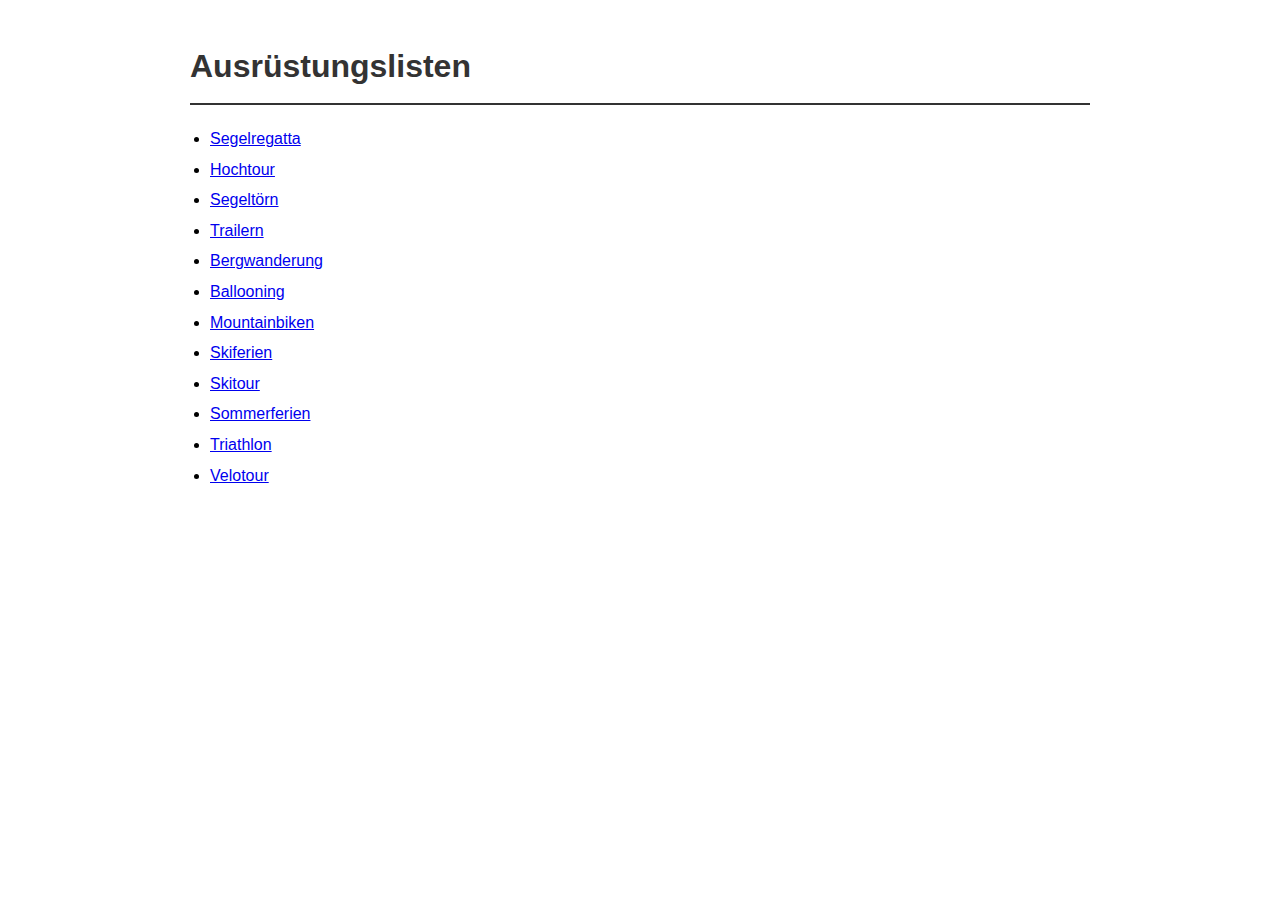
<file: equipment/index.html>
<!DOCTYPE html>
<html lang="de">
<head>
    <meta charset="UTF-8">
    <meta name="viewport" content="width=device-width, initial-scale=1.0">
    <title>Ausrüstungslisten</title>
    <link rel="stylesheet" href="styles.css">
</head>
<body>
    <h1>Ausrüstungslisten</h1>
    <ul>
        <li><a href="segelregatta.html">Segelregatta</a></li>
        <li><a href="hochtour.html">Hochtour</a></li>
        <li><a href="segeltoern.html">Segeltörn</a></li>
        <li><a href="trailern.html">Trailern</a></li>
        <li><a href="bergwanderung.html">Bergwanderung</a></li>
        <li><a href="balloning.html">Ballooning</a></li>
        <li><a href="mountainbiken.html">Mountainbiken</a></li>
        <li><a href="skiferien.html">Skiferien</a></li>
        <li><a href="skitour.html">Skitour</a></li>
        <li><a href="sommerferien.html">Sommerferien</a></li>
        <li><a href="triathlon.html">Triathlon</a></li>
        <li><a href="velotour.html">Velotour</a></li>
    </ul>
</body>
</html>
</file>
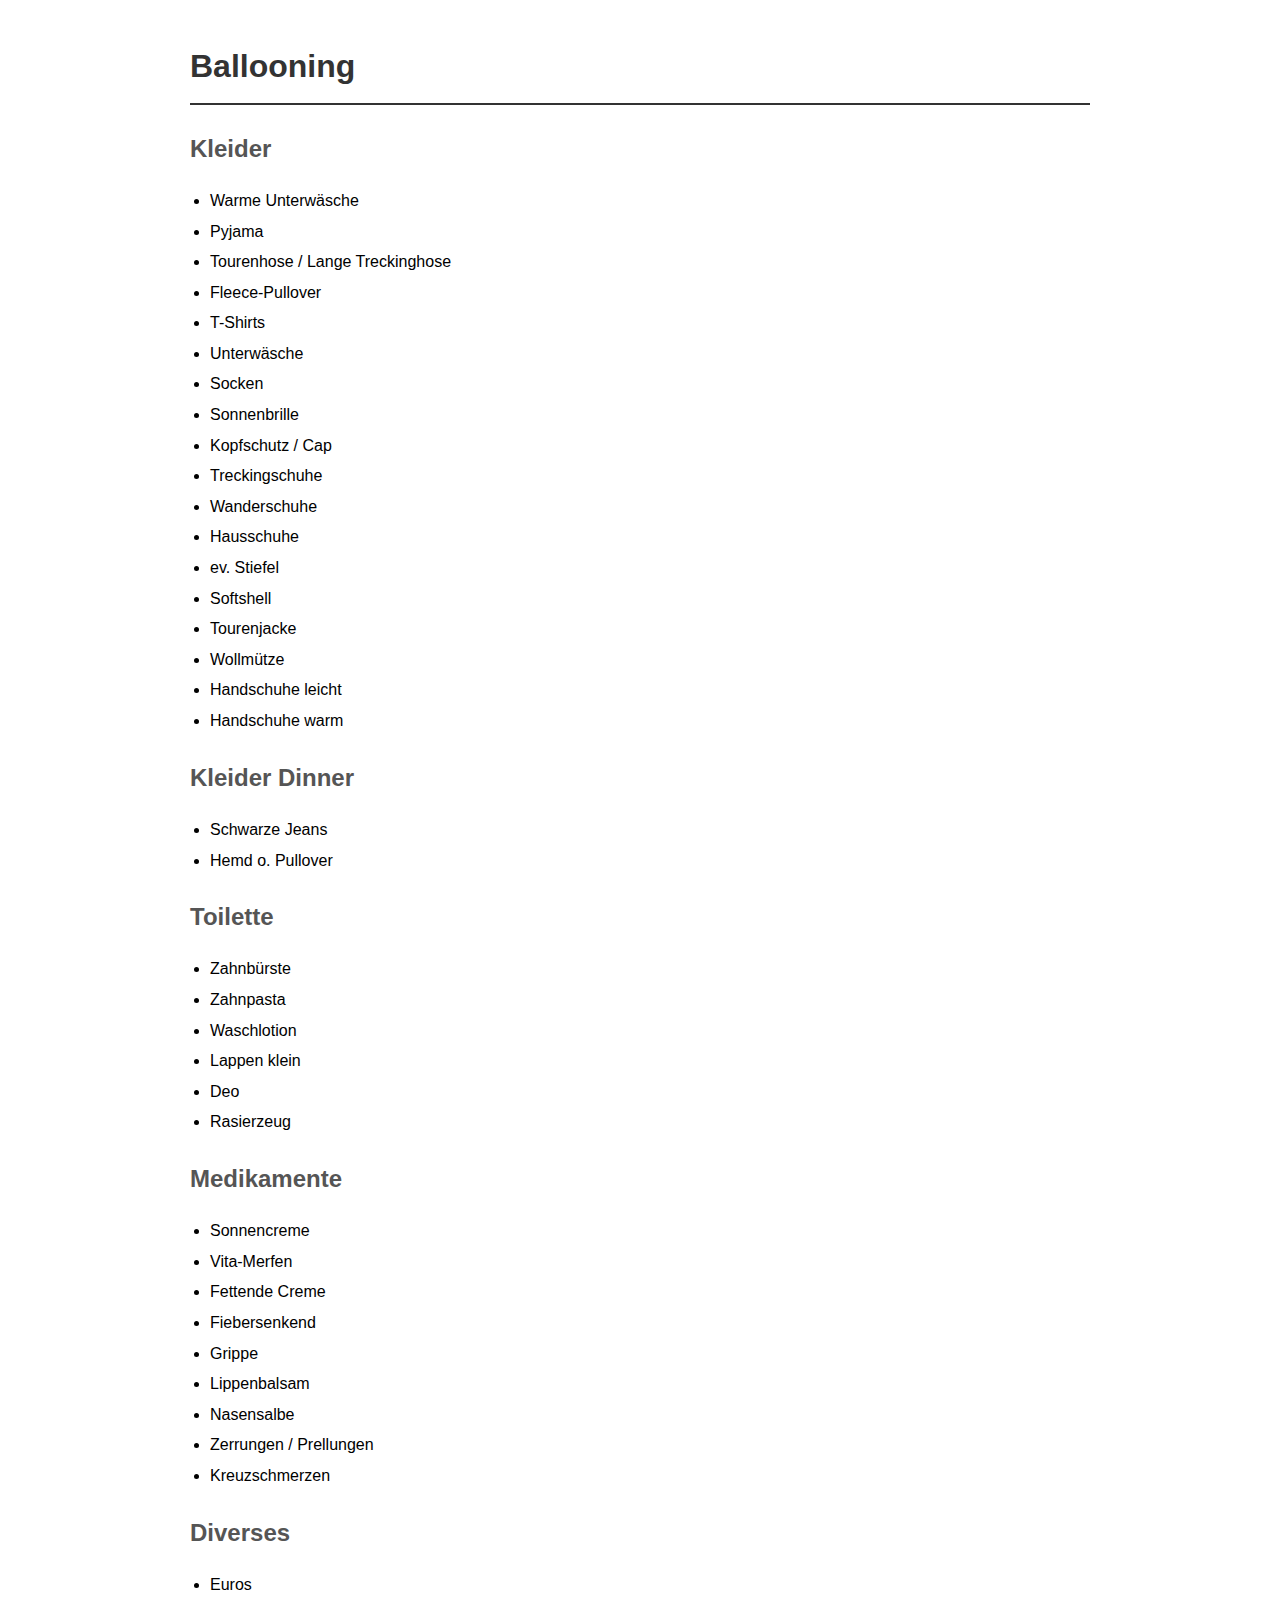
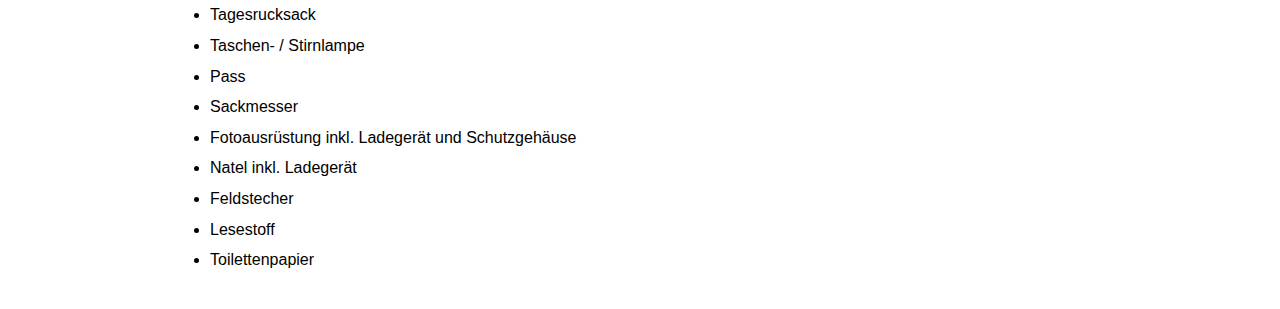
<file: equipment/balloning.html>
<!DOCTYPE html>
<html lang="de">
<head>
    <meta charset="UTF-8">
    <meta name="viewport" content="width=device-width, initial-scale=1.0">
    <title>Ballooning</title>
    <link rel="stylesheet" href="styles.css">
</head>
<body>
    <h1>Ballooning</h1>
    
    <h2>Kleider</h2>
    <ul>
        <li>Warme Unterwäsche</li>
        <li>Pyjama</li>
        <li>Tourenhose / Lange Treckinghose</li>
        <li>Fleece-Pullover</li>
        <li>T-Shirts</li>
        <li>Unterwäsche</li>
        <li>Socken</li>
        <li>Sonnenbrille</li>
        <li>Kopfschutz / Cap</li>
        <li>Treckingschuhe</li>
        <li>Wanderschuhe</li>
        <li>Hausschuhe</li>
        <li>ev. Stiefel</li>
        <li>Softshell</li>
        <li>Tourenjacke</li>
        <li>Wollmütze</li>
        <li>Handschuhe leicht</li>
        <li>Handschuhe warm</li>
    </ul>
    
    <h2>Kleider Dinner</h2>
    <ul>
        <li>Schwarze Jeans</li>
        <li>Hemd o. Pullover</li>
    </ul>
    
    <h2>Toilette</h2>
    <ul>
        <li>Zahnbürste</li>
        <li>Zahnpasta</li>
        <li>Waschlotion</li>
        <li>Lappen klein</li>
        <li>Deo</li>
        <li>Rasierzeug</li>
    </ul>
    
    <h2>Medikamente</h2>
    <ul>
        <li>Sonnencreme</li>
        <li>Vita-Merfen</li>
        <li>Fettende Creme</li>
        <li>Fiebersenkend</li>
        <li>Grippe</li>
        <li>Lippenbalsam</li>
        <li>Nasensalbe</li>
        <li>Zerrungen / Prellungen</li>
        <li>Kreuzschmerzen</li>
    </ul>
    
    <h2>Diverses</h2>
    <ul>
        <li>Euros</li>
        <li>Tagesrucksack</li>
        <li>Taschen- / Stirnlampe</li>
        <li>Pass</li>
        <li>Sackmesser</li>
        <li>Fotoausrüstung inkl. Ladegerät und Schutzgehäuse</li>
        <li>Natel inkl. Ladegerät</li>
        <li>Feldstecher</li>
        <li>Lesestoff</li>
        <li>Toilettenpapier</li>
    </ul>
</body>
</html>
</file>
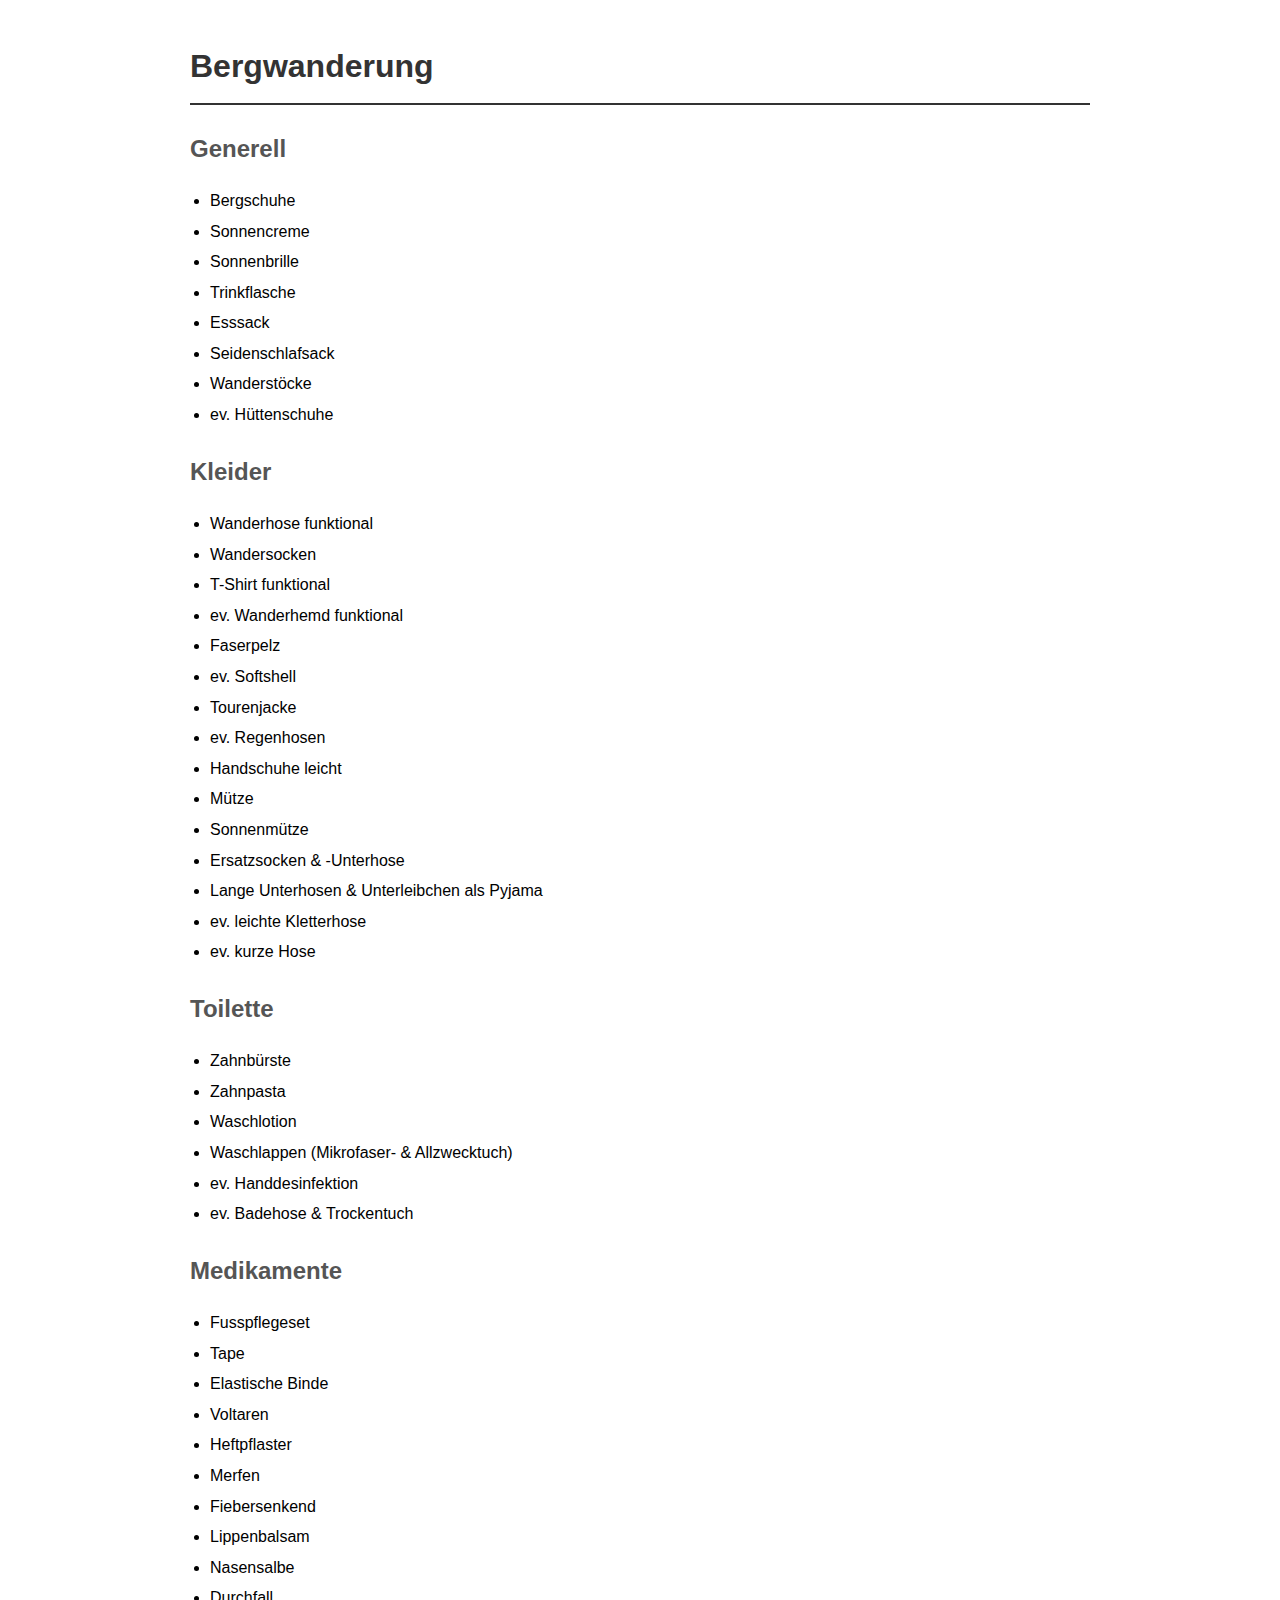
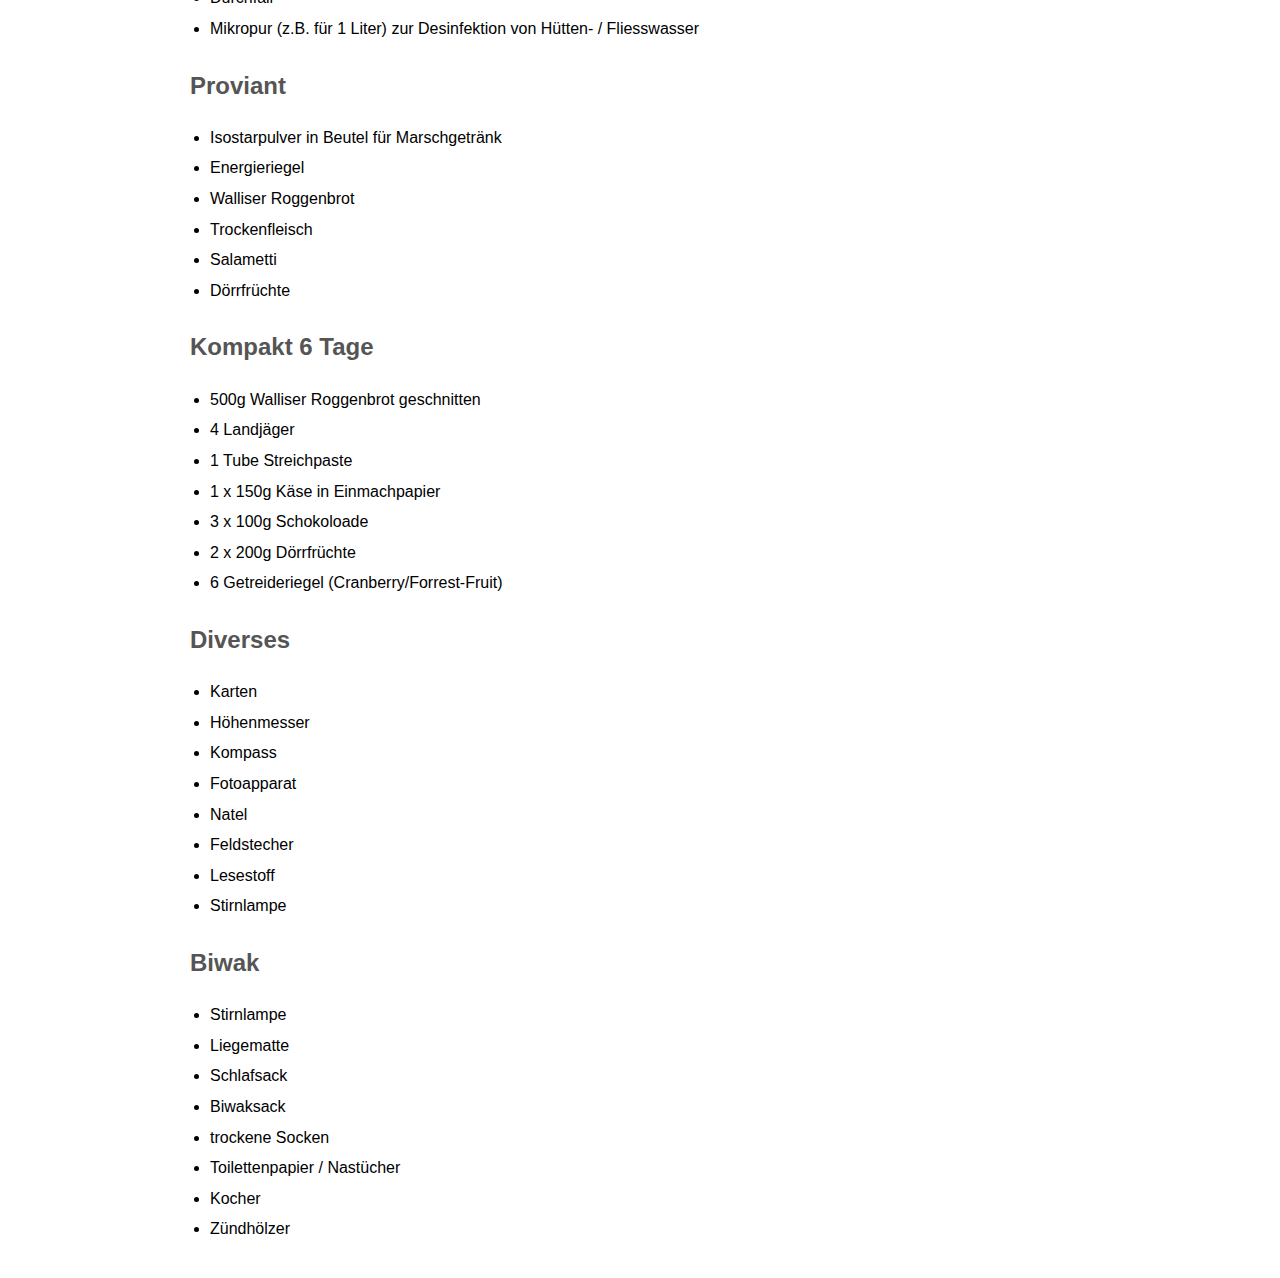
<file: equipment/bergwanderung.html>
<!DOCTYPE html>
<html lang="de">
<head>
    <meta charset="UTF-8">
    <meta name="viewport" content="width=device-width, initial-scale=1.0">
    <title>Bergwanderung</title>
    <link rel="stylesheet" href="styles.css">
</head>
<body>
    <h1>Bergwanderung</h1>
    
    <h2>Generell</h2>
    <ul>
        <li>Bergschuhe</li>
        <li>Sonnencreme</li>
        <li>Sonnenbrille</li>
        <li>Trinkflasche</li>
        <li>Esssack</li>
        <li>Seidenschlafsack</li>
        <li>Wanderstöcke</li>
        <li>ev. Hüttenschuhe</li>
    </ul>
    
    <h2>Kleider</h2>
    <ul>
        <li>Wanderhose funktional</li>
        <li>Wandersocken</li>
        <li>T-Shirt funktional</li>
        <li>ev. Wanderhemd funktional</li>
        <li>Faserpelz</li>
        <li>ev. Softshell</li>
        <li>Tourenjacke</li>
        <li>ev. Regenhosen</li>
        <li>Handschuhe leicht</li>
        <li>Mütze</li>
        <li>Sonnenmütze</li>
        <li>Ersatzsocken & -Unterhose</li>
        <li>Lange Unterhosen & Unterleibchen als Pyjama</li>
        <li>ev. leichte Kletterhose</li>
        <li>ev. kurze Hose</li>
    </ul>
    
    <h2>Toilette</h2>
    <ul>
        <li>Zahnbürste</li>
        <li>Zahnpasta</li>
        <li>Waschlotion</li>
        <li>Waschlappen (Mikrofaser- & Allzwecktuch)</li>
        <li>ev. Handdesinfektion</li>
        <li>ev. Badehose & Trockentuch</li>
    </ul>
    
    <h2>Medikamente</h2>
    <ul>
        <li>Fusspflegeset</li>
        <li>Tape</li>
        <li>Elastische Binde</li>
        <li>Voltaren</li>
        <li>Heftpflaster</li>
        <li>Merfen</li>
        <li>Fiebersenkend</li>
        <li>Lippenbalsam</li>
        <li>Nasensalbe</li>
        <li>Durchfall</li>
        <li>Mikropur (z.B. für 1 Liter) zur Desinfektion von Hütten- / Fliesswasser</li>
    </ul>
    
    <h2>Proviant</h2>
    <ul>
        <li>Isostarpulver in Beutel für Marschgetränk</li>
        <li>Energieriegel</li>
        <li>Walliser Roggenbrot</li>
        <li>Trockenfleisch</li>
        <li>Salametti</li>
        <li>Dörrfrüchte</li>
    </ul>
    
    <h2>Kompakt 6 Tage</h2>
    <ul>
        <li>500g Walliser Roggenbrot geschnitten</li>
        <li>4 Landjäger</li>
        <li>1 Tube Streichpaste</li>
        <li>1 x 150g Käse in Einmachpapier</li>
        <li>3 x 100g Schokoloade</li>
        <li>2 x 200g Dörrfrüchte</li>
        <li>6 Getreideriegel (Cranberry/Forrest-Fruit)</li>
    </ul>
    
    <h2>Diverses</h2>
    <ul>
        <li>Karten</li>
        <li>Höhenmesser</li>
        <li>Kompass</li>
        <li>Fotoapparat</li>
        <li>Natel</li>
        <li>Feldstecher</li>
        <li>Lesestoff</li>
        <li>Stirnlampe</li>
    </ul>
    
    <h2>Biwak</h2>
    <ul>
        <li>Stirnlampe</li>
        <li>Liegematte</li>
        <li>Schlafsack</li>
        <li>Biwaksack</li>
        <li>trockene Socken</li>
        <li>Toilettenpapier / Nastücher</li>
        <li>Kocher</li>
        <li>Zündhölzer</li>
    </ul>
</body>
</html>
</file>
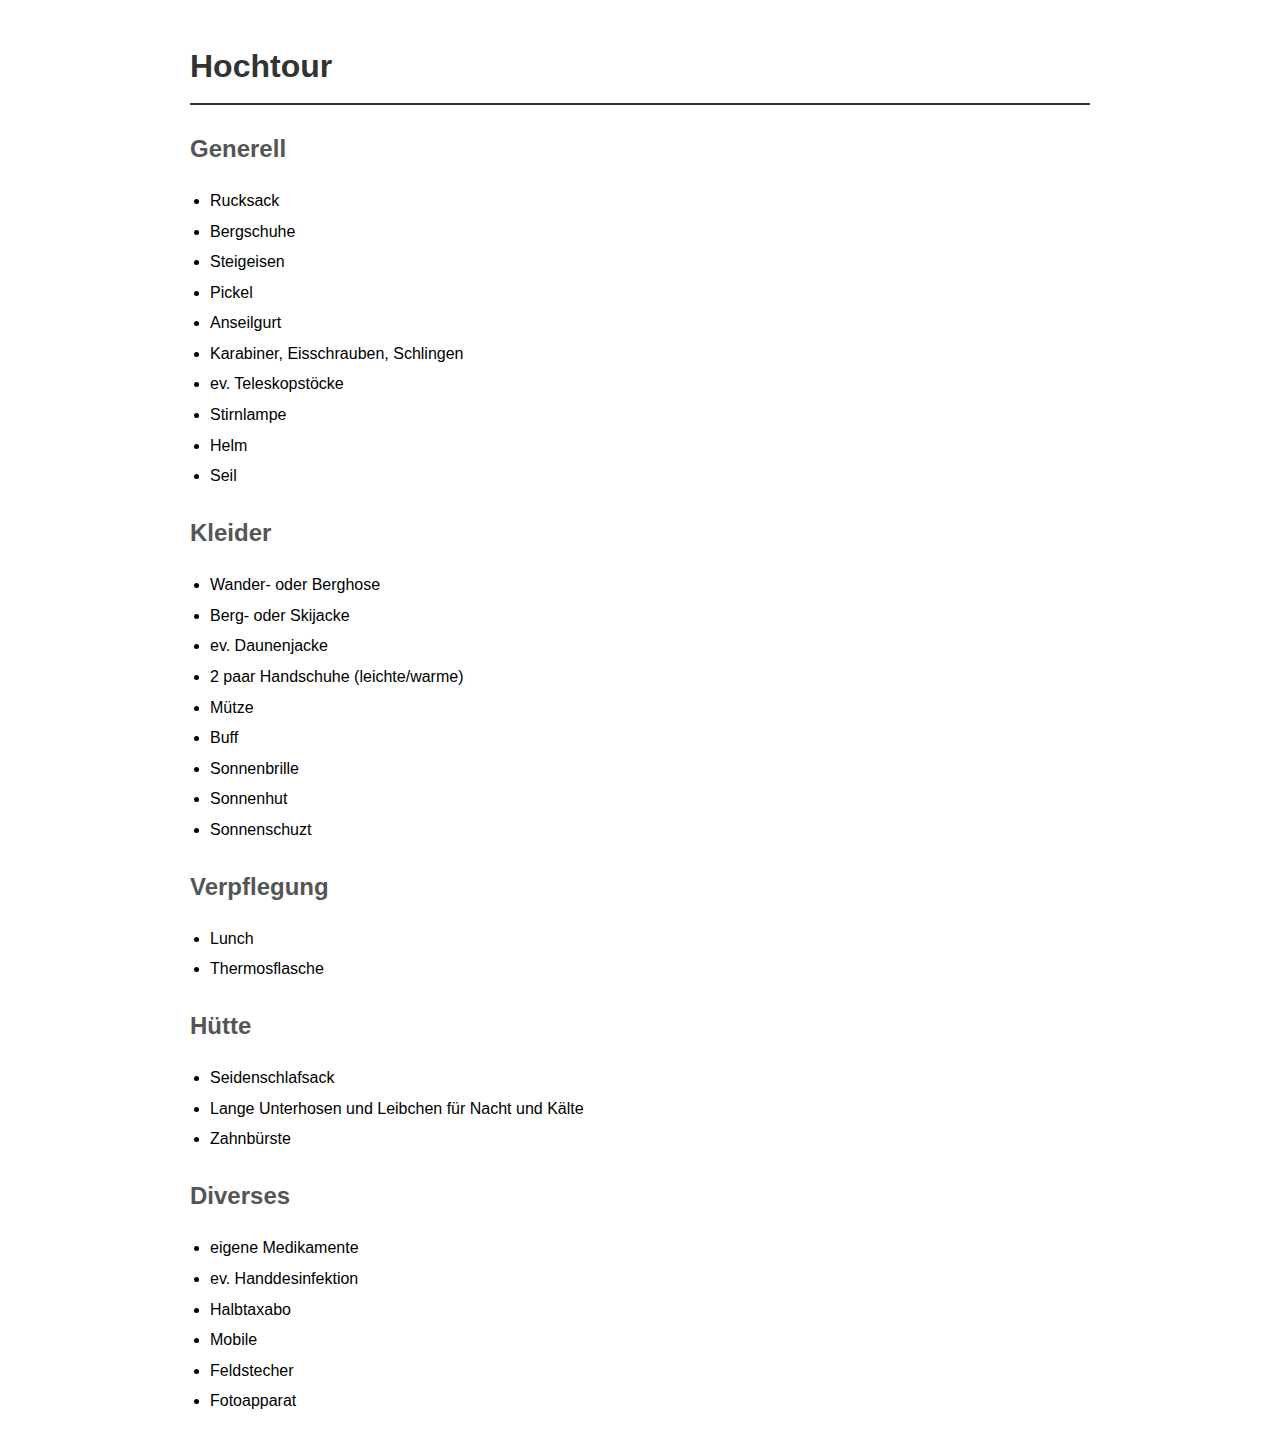
<file: equipment/hochtour.html>
<!DOCTYPE html>
<html lang="de">
<head>
    <meta charset="UTF-8">
    <meta name="viewport" content="width=device-width, initial-scale=1.0">
    <title>Hochtour</title>
    <link rel="stylesheet" href="styles.css">
</head>
<body>
    <h1>Hochtour</h1>
    
    <h2>Generell</h2>
    <ul>
        <li>Rucksack</li>
        <li>Bergschuhe</li>
        <li>Steigeisen</li>
        <li>Pickel</li>
        <li>Anseilgurt</li>
        <li>Karabiner, Eisschrauben, Schlingen</li>
        <li>ev. Teleskopstöcke</li>
        <li>Stirnlampe</li>
        <li>Helm</li>
        <li>Seil</li>
    </ul>
    
    <h2>Kleider</h2>
    <ul>
        <li>Wander- oder Berghose</li>
        <li>Berg- oder Skijacke</li>
        <li>ev. Daunenjacke</li>
        <li>2 paar Handschuhe (leichte/warme)</li>
        <li>Mütze</li>
        <li>Buff</li>
        <li>Sonnenbrille</li>
        <li>Sonnenhut</li>
        <li>Sonnenschuzt</li>
    </ul>
    
    <h2>Verpflegung</h2>
    <ul>
        <li>Lunch</li>
        <li>Thermosflasche</li>
    </ul>
    
    <h2>Hütte</h2>
    <ul>
        <li>Seidenschlafsack</li>
        <li>Lange Unterhosen und Leibchen für Nacht und Kälte</li>
        <li>Zahnbürste</li>
    </ul>
    
    <h2>Diverses</h2>
    <ul>
        <li>eigene Medikamente</li>
        <li>ev. Handdesinfektion</li>
        <li>Halbtaxabo</li>
        <li>Mobile</li>
        <li>Feldstecher</li>
        <li>Fotoapparat</li>
    </ul>
</body>
</html>
</file>
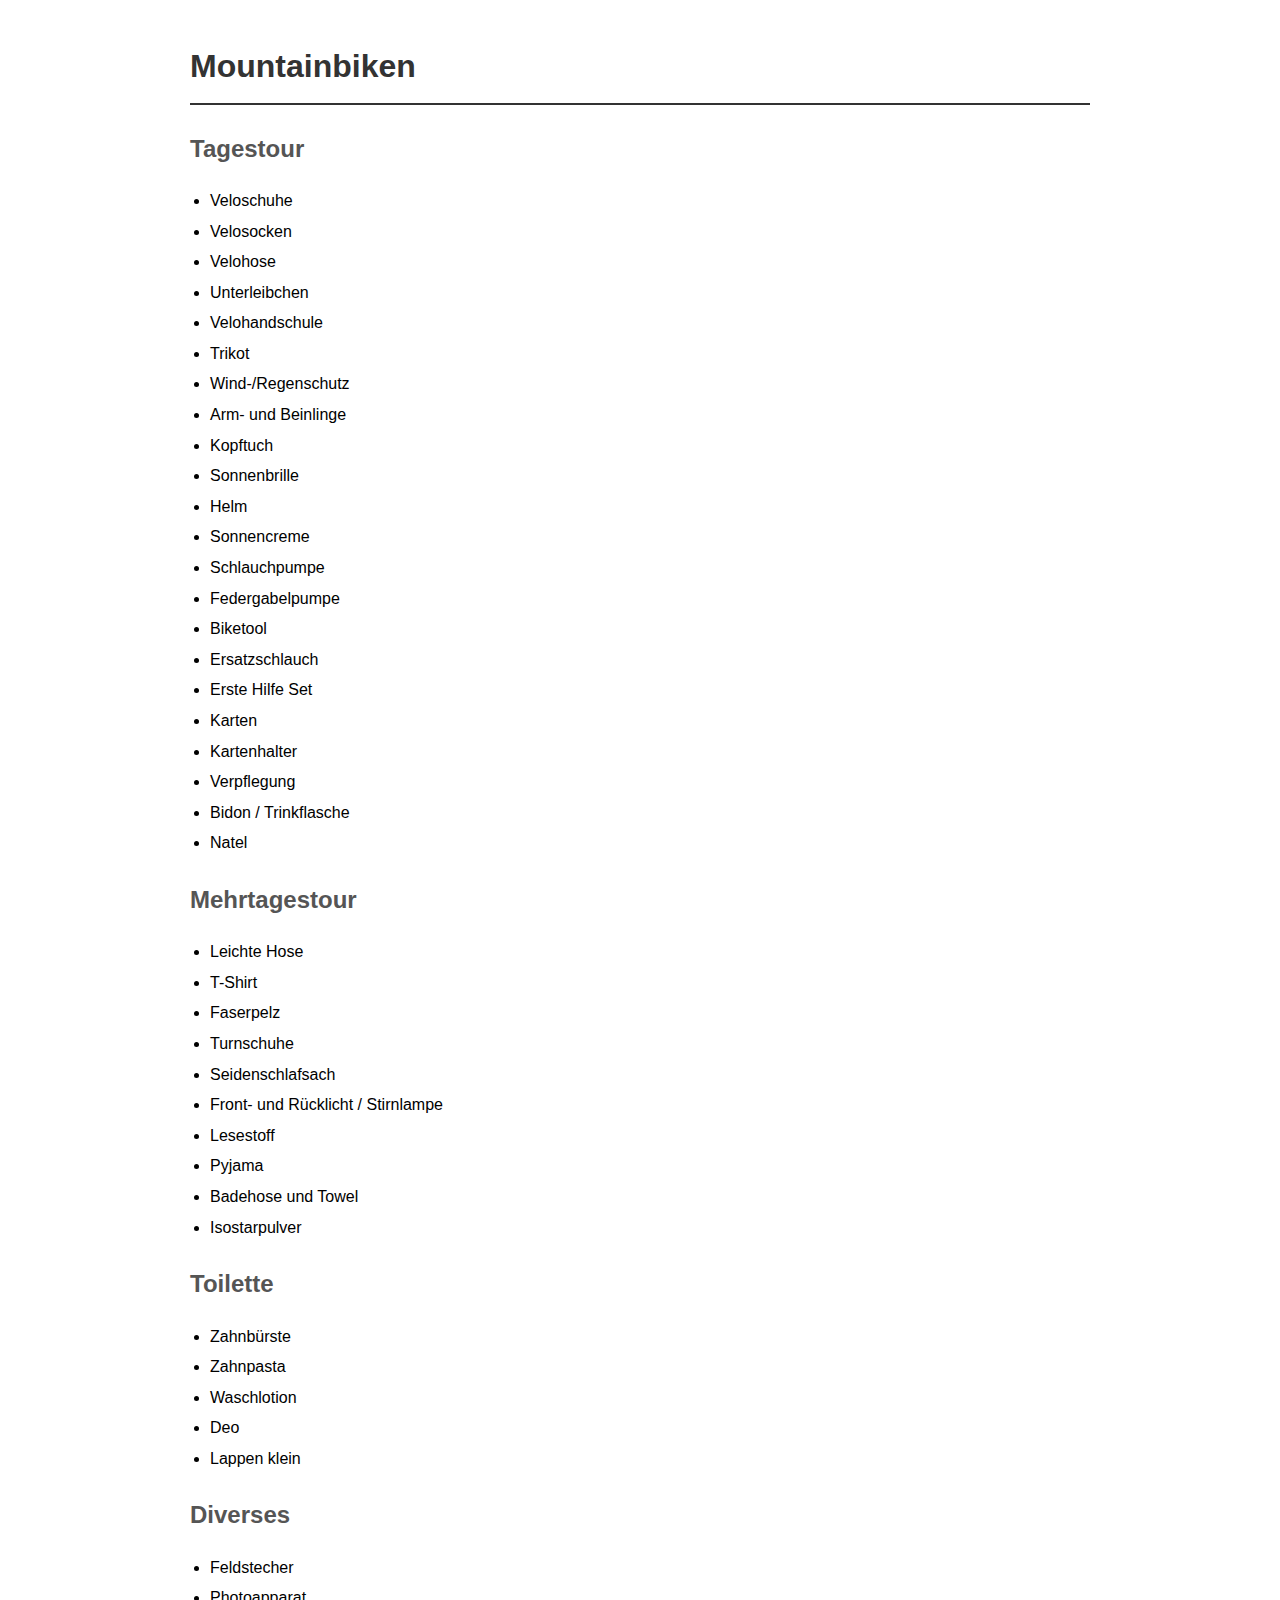
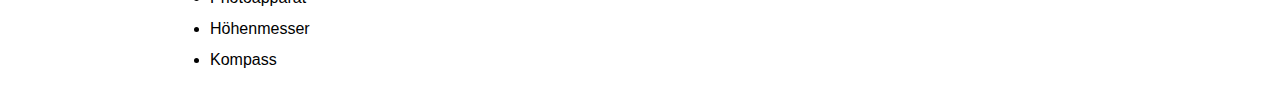
<file: equipment/mountainbiken.html>
<!DOCTYPE html>
<html lang="de">
<head>
    <meta charset="UTF-8">
    <meta name="viewport" content="width=device-width, initial-scale=1.0">
    <title>Mountainbiken</title>
    <link rel="stylesheet" href="styles.css">
</head>
<body>
    <h1>Mountainbiken</h1>
    
    <h2>Tagestour</h2>
    <ul>
        <li>Veloschuhe</li>
        <li>Velosocken</li>
        <li>Velohose</li>
        <li>Unterleibchen</li>
        <li>Velohandschule</li>
        <li>Trikot</li>
        <li>Wind-/Regenschutz</li>
        <li>Arm- und Beinlinge</li>
        <li>Kopftuch</li>
        <li>Sonnenbrille</li>
        <li>Helm</li>
        <li>Sonnencreme</li>
        <li>Schlauchpumpe</li>
        <li>Federgabelpumpe</li>
        <li>Biketool</li>
        <li>Ersatzschlauch</li>
        <li>Erste Hilfe Set</li>
        <li>Karten</li>
        <li>Kartenhalter</li>
        <li>Verpflegung</li>
        <li>Bidon / Trinkflasche</li>
        <li>Natel</li>
    </ul>
    
    <h2>Mehrtagestour</h2>
    <ul>
        <li>Leichte Hose</li>
        <li>T-Shirt</li>
        <li>Faserpelz</li>
        <li>Turnschuhe</li>
        <li>Seidenschlafsach</li>
        <li>Front- und Rücklicht / Stirnlampe</li>
        <li>Lesestoff</li>
        <li>Pyjama</li>
        <li>Badehose und Towel</li>
        <li>Isostarpulver</li>
    </ul>
    
    <h2>Toilette</h2>
    <ul>
        <li>Zahnbürste</li>
        <li>Zahnpasta</li>
        <li>Waschlotion</li>
        <li>Deo</li>
        <li>Lappen klein</li>
    </ul>
    
    <h2>Diverses</h2>
    <ul>
        <li>Feldstecher</li>
        <li>Photoapparat</li>
        <li>Höhenmesser</li>
        <li>Kompass</li>
    </ul>
</body>
</html>
</file>
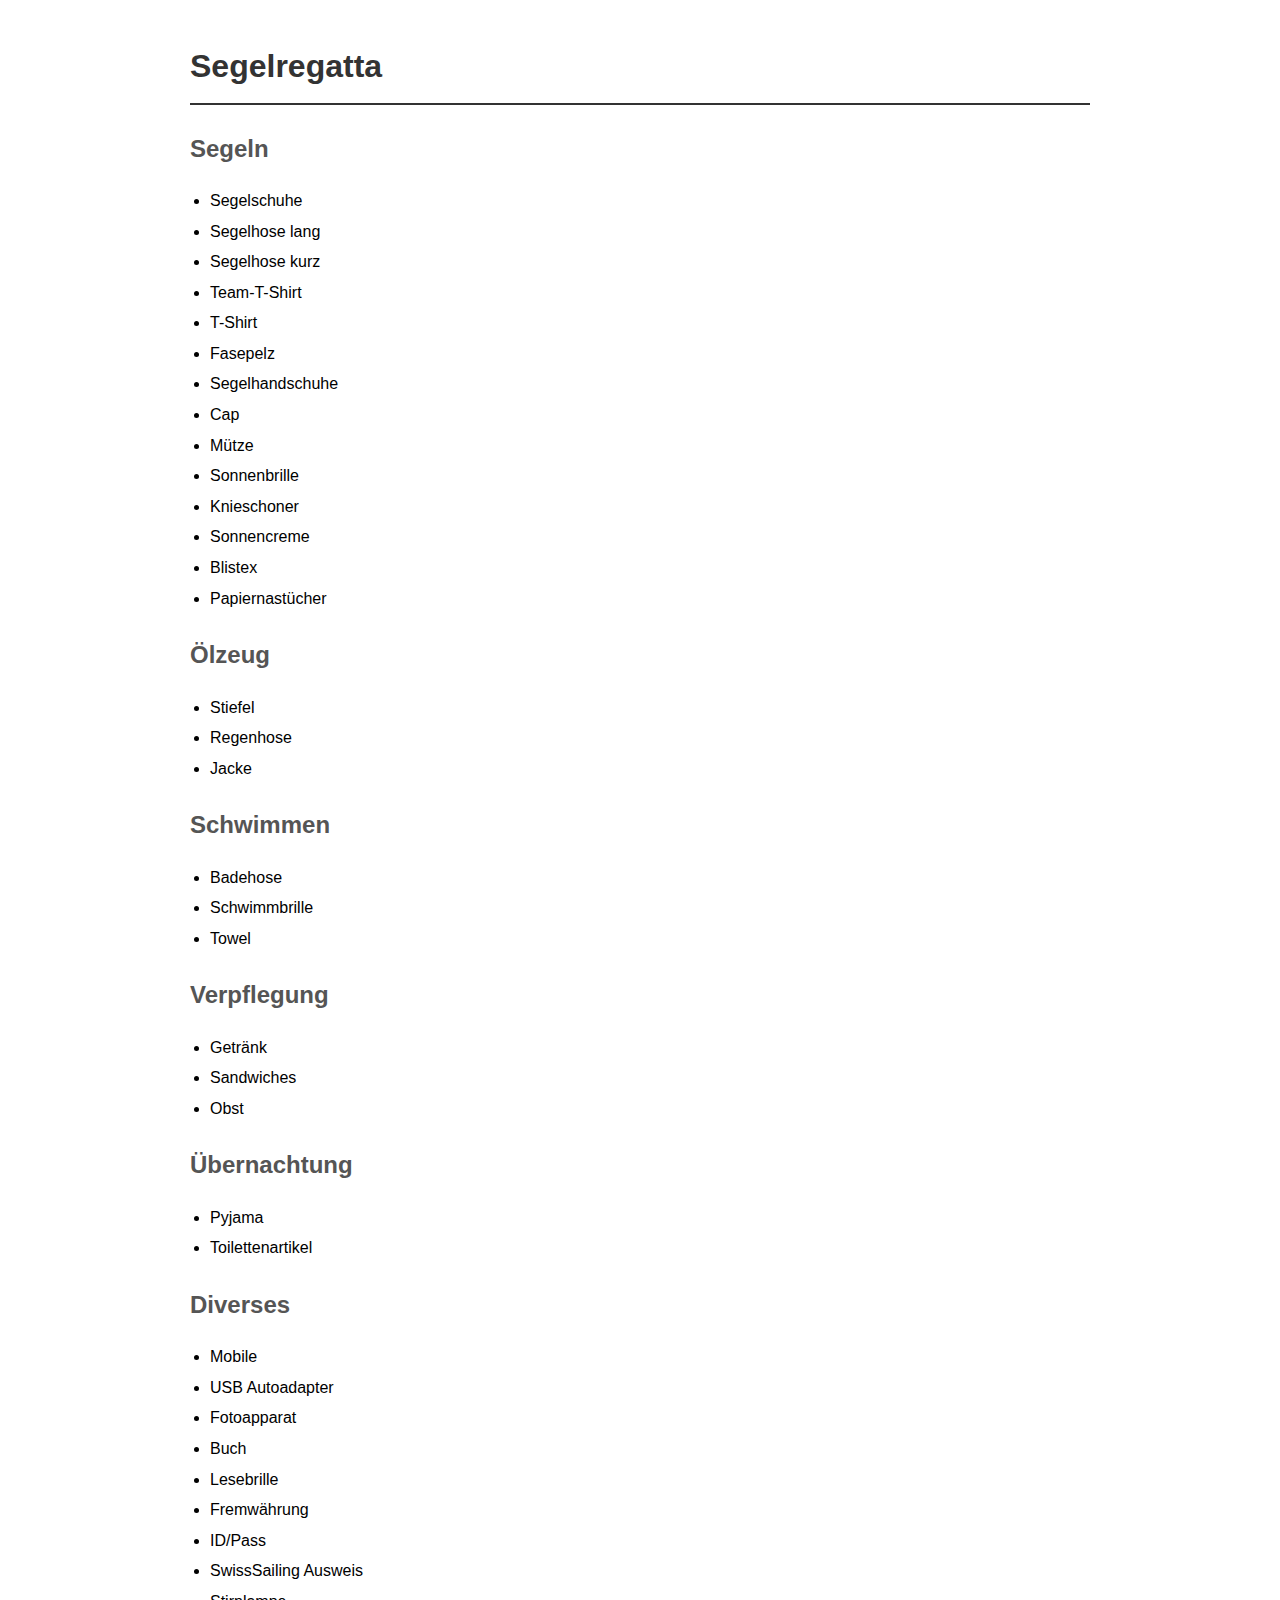
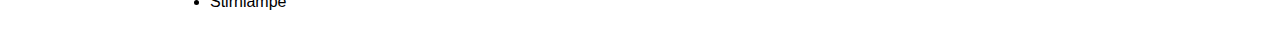
<file: equipment/segelregatta.html>
<!DOCTYPE html>
<html lang="de">
<head>
    <meta charset="UTF-8">
    <meta name="viewport" content="width=device-width, initial-scale=1.0">
    <title>Segelregatta</title>
    <link rel="stylesheet" href="styles.css">
</head>
<body>
    <h1>Segelregatta</h1>
    
    <h2>Segeln</h2>
    <ul>
        <li>Segelschuhe</li>
        <li>Segelhose lang</li>
        <li>Segelhose kurz</li>
        <li>Team-T-Shirt</li>
        <li>T-Shirt</li>
        <li>Fasepelz</li>
        <li>Segelhandschuhe</li>
        <li>Cap</li>
        <li>Mütze</li>
        <li>Sonnenbrille</li>
        <li>Knieschoner</li>
        <li>Sonnencreme</li>
        <li>Blistex</li>
        <li>Papiernastücher</li>
    </ul>
    
    <h2>Ölzeug</h2>
    <ul>
        <li>Stiefel</li>
        <li>Regenhose</li>
        <li>Jacke</li>
    </ul>
    
    <h2>Schwimmen</h2>
    <ul>
        <li>Badehose</li>
        <li>Schwimmbrille</li>
        <li>Towel</li>
    </ul>
    
    <h2>Verpflegung</h2>
    <ul>
        <li>Getränk</li>
        <li>Sandwiches</li>
        <li>Obst</li>
    </ul>
    
    <h2>Übernachtung</h2>
    <ul>
        <li>Pyjama</li>
        <li>Toilettenartikel</li>
    </ul>
    
    <h2>Diverses</h2>
    <ul>
        <li>Mobile</li>
        <li>USB Autoadapter</li>
        <li>Fotoapparat</li>
        <li>Buch</li>
        <li>Lesebrille</li>
        <li>Fremwährung</li>
        <li>ID/Pass</li>
        <li>SwissSailing Ausweis</li>
        <li>Stirnlampe</li>
    </ul>
</body>
</html>
</file>
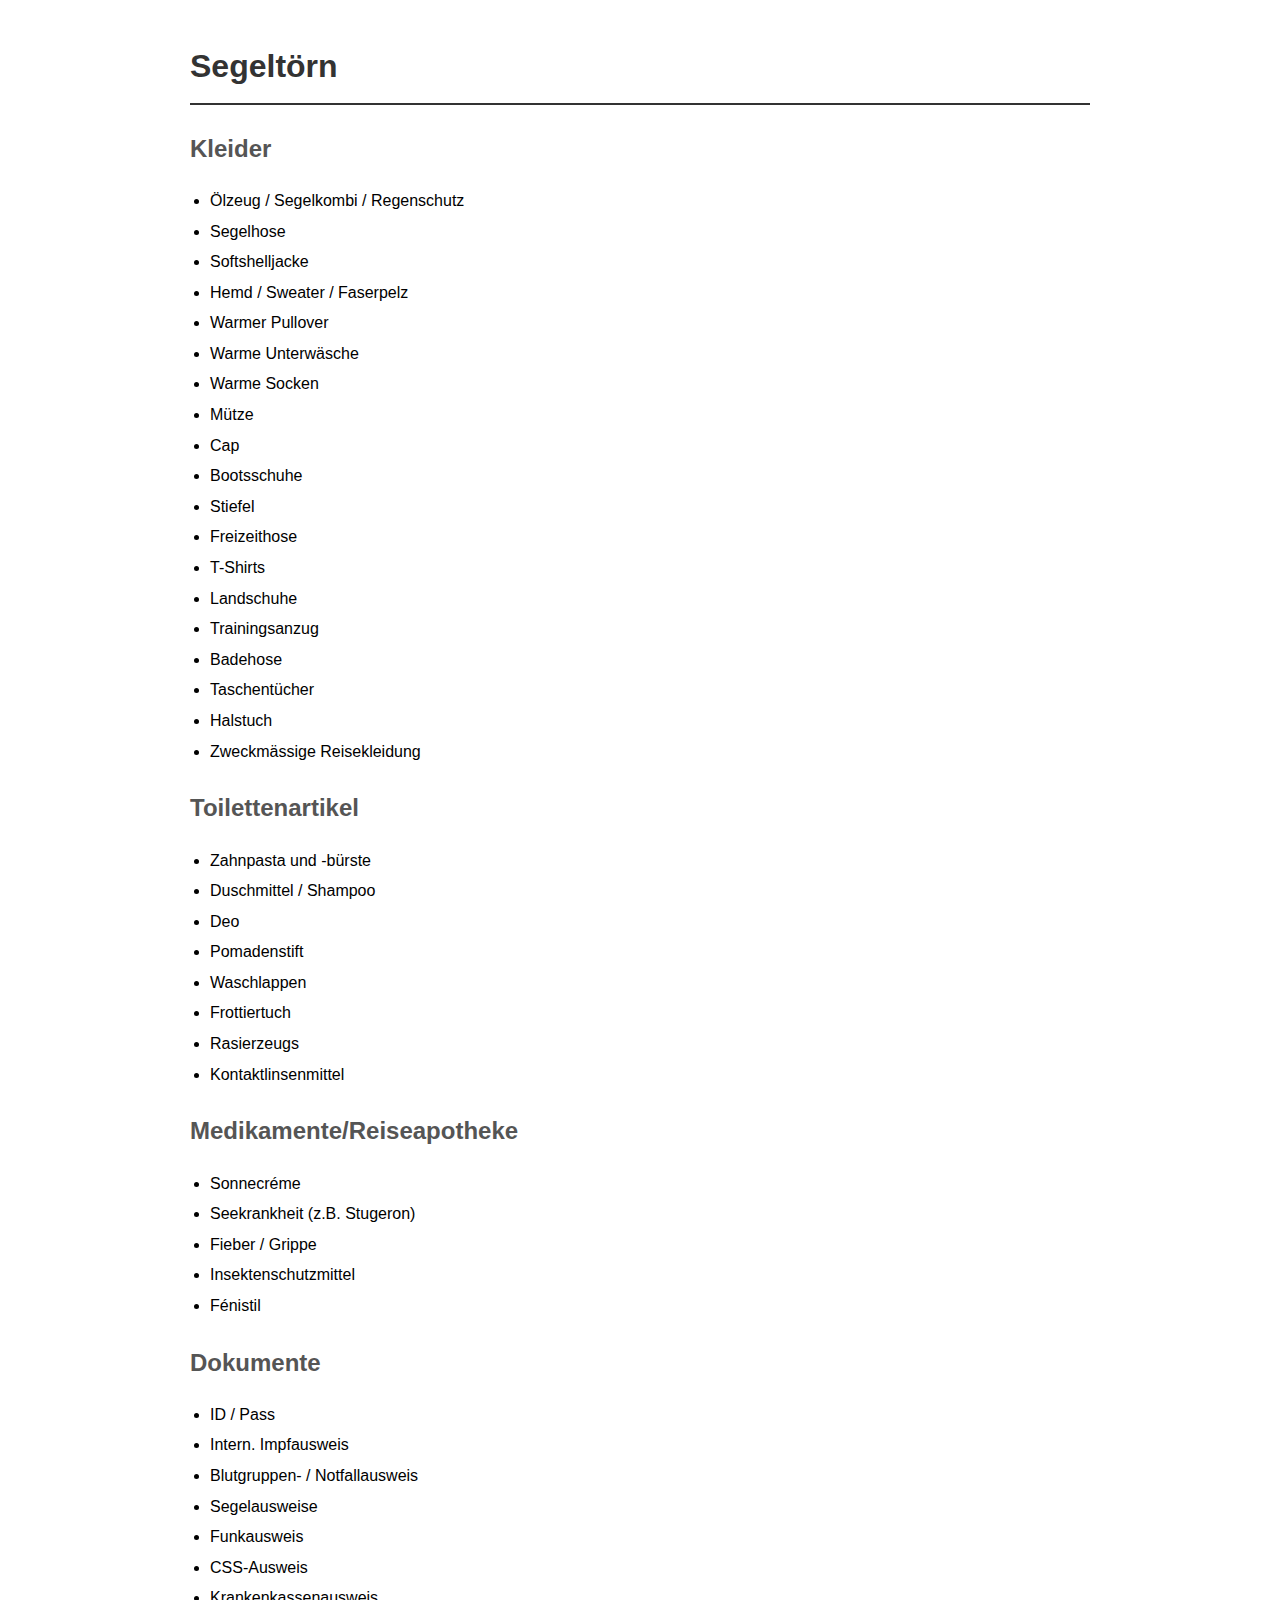
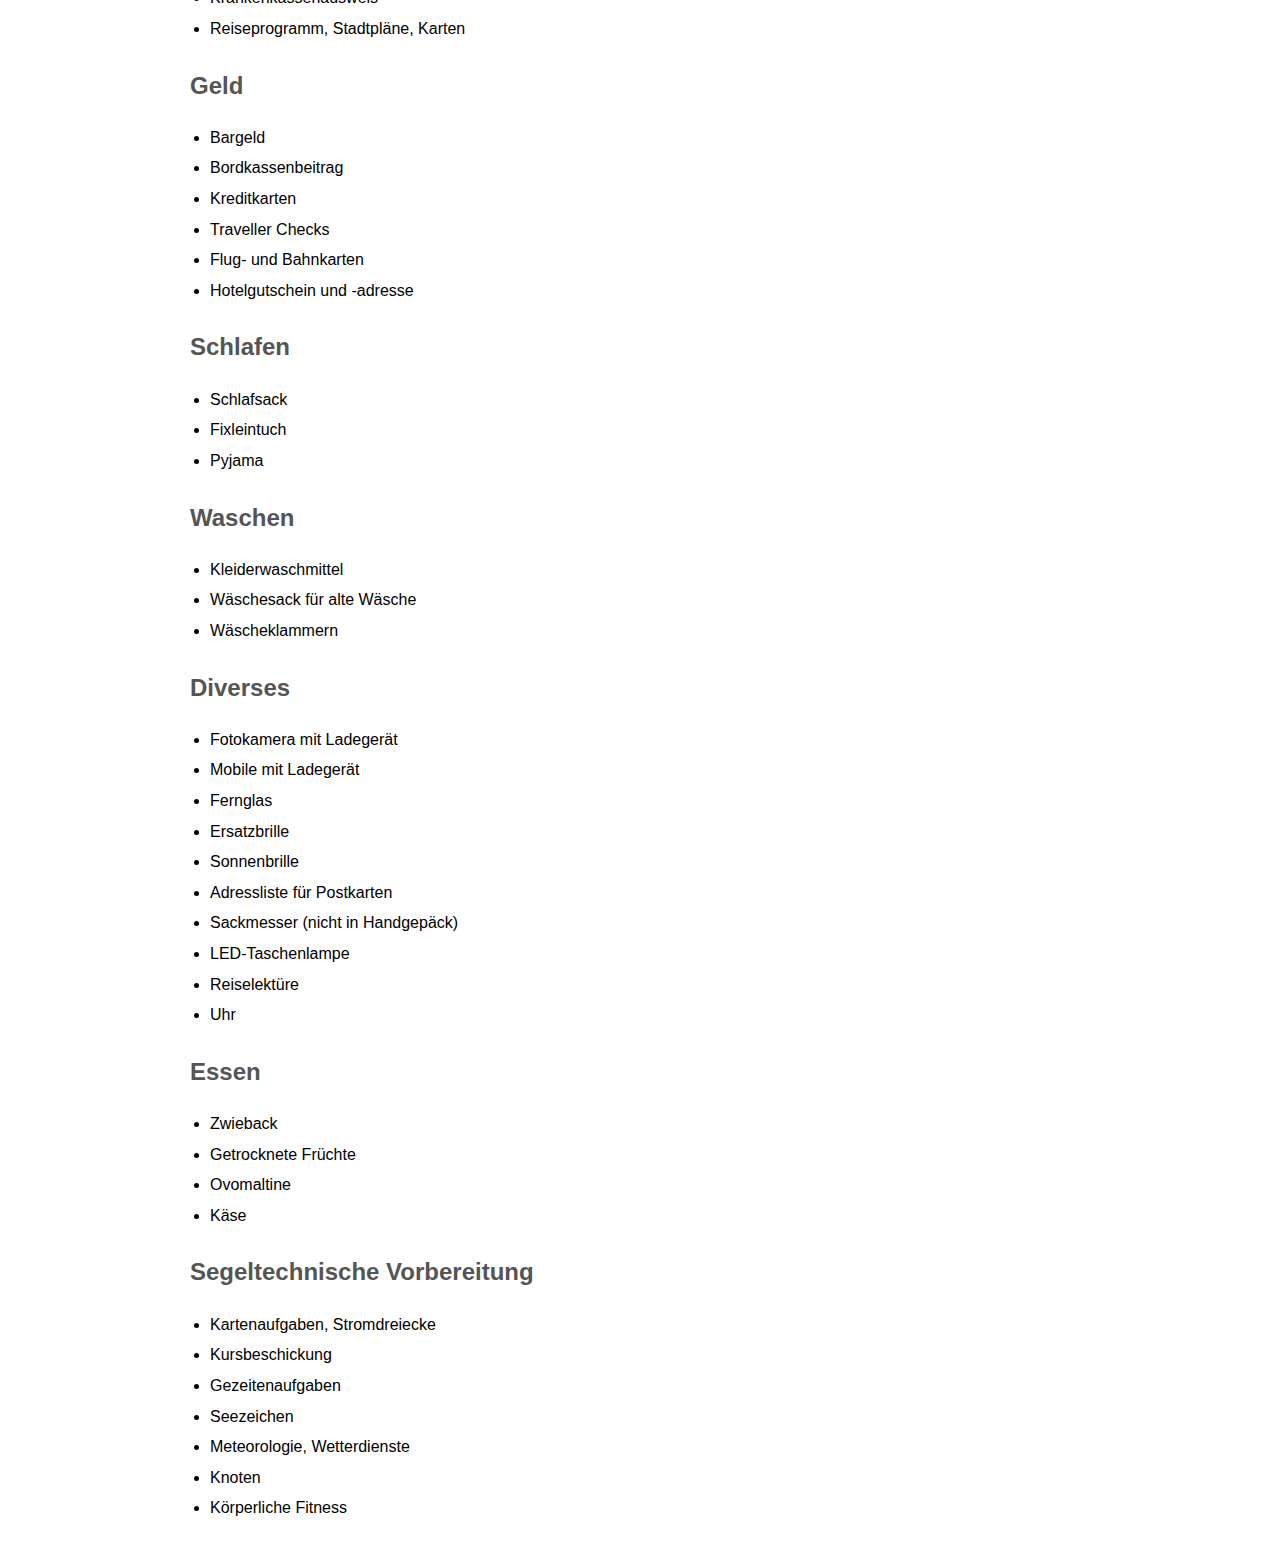
<file: equipment/segeltoern.html>
<!DOCTYPE html>
<html lang="de">
<head>
    <meta charset="UTF-8">
    <meta name="viewport" content="width=device-width, initial-scale=1.0">
    <title>Segeltörn</title>
    <link rel="stylesheet" href="styles.css">
</head>
<body>
    <h1>Segeltörn</h1>
    
    <h2>Kleider</h2>
    <ul>
        <li>Ölzeug / Segelkombi / Regenschutz</li>
        <li>Segelhose</li>
        <li>Softshelljacke</li>
        <li>Hemd / Sweater / Faserpelz</li>
        <li>Warmer Pullover</li>
        <li>Warme Unterwäsche</li>
        <li>Warme Socken</li>
        <li>Mütze</li>
        <li>Cap</li>
        <li>Bootsschuhe</li>
        <li>Stiefel</li>
        <li>Freizeithose</li>
        <li>T-Shirts</li>
        <li>Landschuhe</li>
        <li>Trainingsanzug</li>
        <li>Badehose</li>
        <li>Taschentücher</li>
        <li>Halstuch</li>
        <li>Zweckmässige Reisekleidung</li>
    </ul>
    
    <h2>Toilettenartikel</h2>
    <ul>
        <li>Zahnpasta und -bürste</li>
        <li>Duschmittel / Shampoo</li>
        <li>Deo</li>
        <li>Pomadenstift</li>
        <li>Waschlappen</li>
        <li>Frottiertuch</li>
        <li>Rasierzeugs</li>
        <li>Kontaktlinsenmittel</li>
    </ul>
    
    <h2>Medikamente/Reiseapotheke</h2>
    <ul>
        <li>Sonnecréme</li>
        <li>Seekrankheit (z.B. Stugeron)</li>
        <li>Fieber / Grippe</li>
        <li>Insektenschutzmittel</li>
        <li>Fénistil</li>
    </ul>
    
    <h2>Dokumente</h2>
    <ul>
        <li>ID / Pass</li>
        <li>Intern. Impfausweis</li>
        <li>Blutgruppen- / Notfallausweis</li>
        <li>Segelausweise</li>
        <li>Funkausweis</li>
        <li>CSS-Ausweis</li>
        <li>Krankenkassenausweis</li>
        <li>Reiseprogramm, Stadtpläne, Karten</li>
    </ul>
    
    <h2>Geld</h2>
    <ul>
        <li>Bargeld</li>
        <li>Bordkassenbeitrag</li>
        <li>Kreditkarten</li>
        <li>Traveller Checks</li>
        <li>Flug- und Bahnkarten</li>
        <li>Hotelgutschein und -adresse</li>
    </ul>
    
    <h2>Schlafen</h2>
    <ul>
        <li>Schlafsack</li>
        <li>Fixleintuch</li>
        <li>Pyjama</li>
    </ul>
    
    <h2>Waschen</h2>
    <ul>
        <li>Kleiderwaschmittel</li>
        <li>Wäschesack für alte Wäsche</li>
        <li>Wäscheklammern</li>
    </ul>
    
    <h2>Diverses</h2>
    <ul>
        <li>Fotokamera mit Ladegerät</li>
        <li>Mobile mit Ladegerät</li>
        <li>Fernglas</li>
        <li>Ersatzbrille</li>
        <li>Sonnenbrille</li>
        <li>Adressliste für Postkarten</li>
        <li>Sackmesser (nicht in Handgepäck)</li>
        <li>LED-Taschenlampe</li>
        <li>Reiselektüre</li>
        <li>Uhr</li>
    </ul>
    
    <h2>Essen</h2>
    <ul>
        <li>Zwieback</li>
        <li>Getrocknete Früchte</li>
        <li>Ovomaltine</li>
        <li>Käse</li>
    </ul>
    
    <h2>Segeltechnische Vorbereitung</h2>
    <ul>
        <li>Kartenaufgaben, Stromdreiecke</li>
        <li>Kursbeschickung</li>
        <li>Gezeitenaufgaben</li>
        <li>Seezeichen</li>
        <li>Meteorologie, Wetterdienste</li>
        <li>Knoten</li>
        <li>Körperliche Fitness</li>
    </ul>
</body>
</html>
</file>
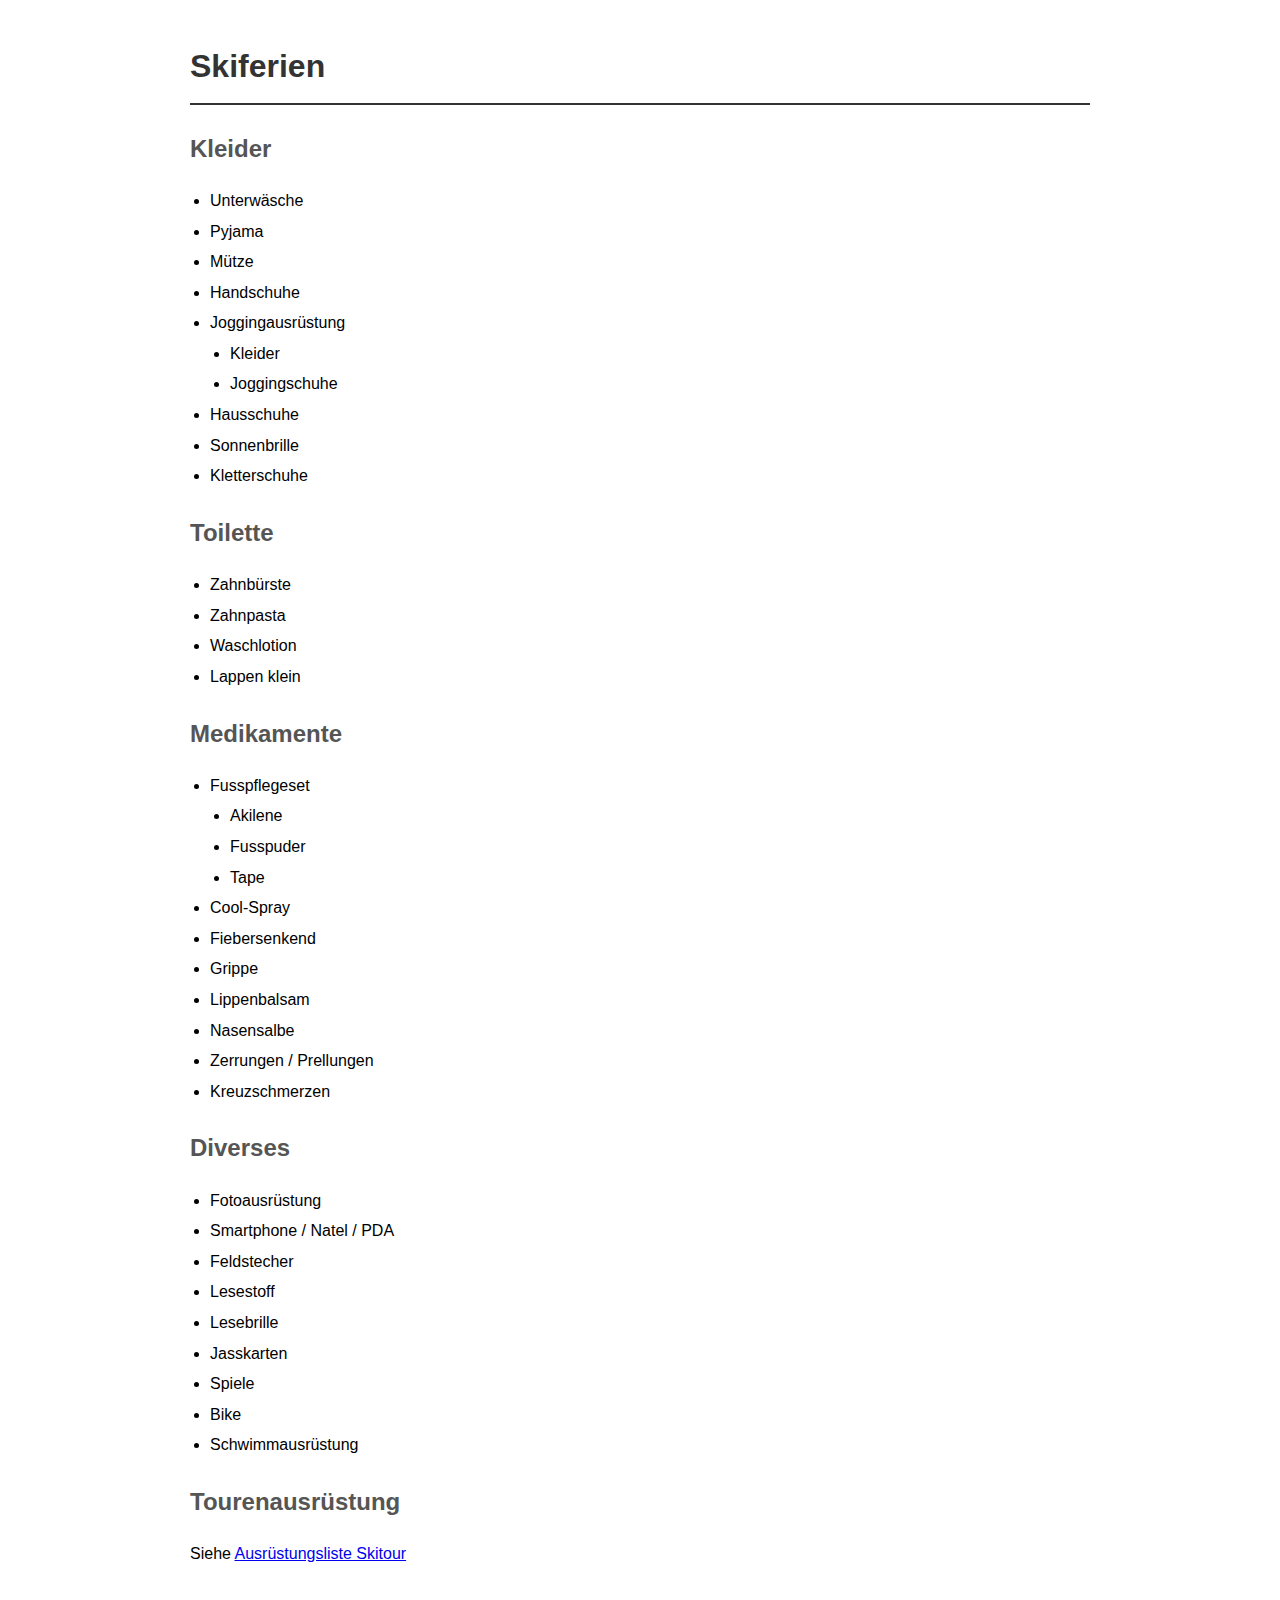
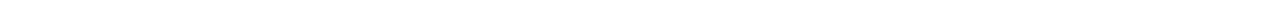
<file: equipment/skiferien.html>
<!DOCTYPE html>
<html lang="de">
<head>
    <meta charset="UTF-8">
    <meta name="viewport" content="width=device-width, initial-scale=1.0">
    <title>Skiferien</title>
    <link rel="stylesheet" href="styles.css">
</head>
<body>
    <h1>Skiferien</h1>
    
    <h2>Kleider</h2>
    <ul>
        <li>Unterwäsche</li>
        <li>Pyjama</li>
        <li>Mütze</li>
        <li>Handschuhe</li>
        <li>Joggingausrüstung
            <ul>
                <li>Kleider</li>
                <li>Joggingschuhe</li>
            </ul>
        </li>
        <li>Hausschuhe</li>
        <li>Sonnenbrille</li>
        <li>Kletterschuhe</li>
    </ul>
    
    <h2>Toilette</h2>
    <ul>
        <li>Zahnbürste</li>
        <li>Zahnpasta</li>
        <li>Waschlotion</li>
        <li>Lappen klein</li>
    </ul>
    
    <h2>Medikamente</h2>
    <ul>
        <li>Fusspflegeset
            <ul>
                <li>Akilene</li>
                <li>Fusspuder</li>
                <li>Tape</li>
            </ul>
        </li>
        <li>Cool-Spray</li>
        <li>Fiebersenkend</li>
        <li>Grippe</li>
        <li>Lippenbalsam</li>
        <li>Nasensalbe</li>
        <li>Zerrungen / Prellungen</li>
        <li>Kreuzschmerzen</li>
    </ul>
    
    <h2>Diverses</h2>
    <ul>
        <li>Fotoausrüstung</li>
        <li>Smartphone / Natel / PDA</li>
        <li>Feldstecher</li>
        <li>Lesestoff</li>
        <li>Lesebrille</li>
        <li>Jasskarten</li>
        <li>Spiele</li>
        <li>Bike</li>
        <li>Schwimmausrüstung</li>
    </ul>
    
    <h2>Tourenausrüstung</h2>
    <p>Siehe <a href="skitour.html">Ausrüstungsliste Skitour</a></p>
</body>
</html>
</file>
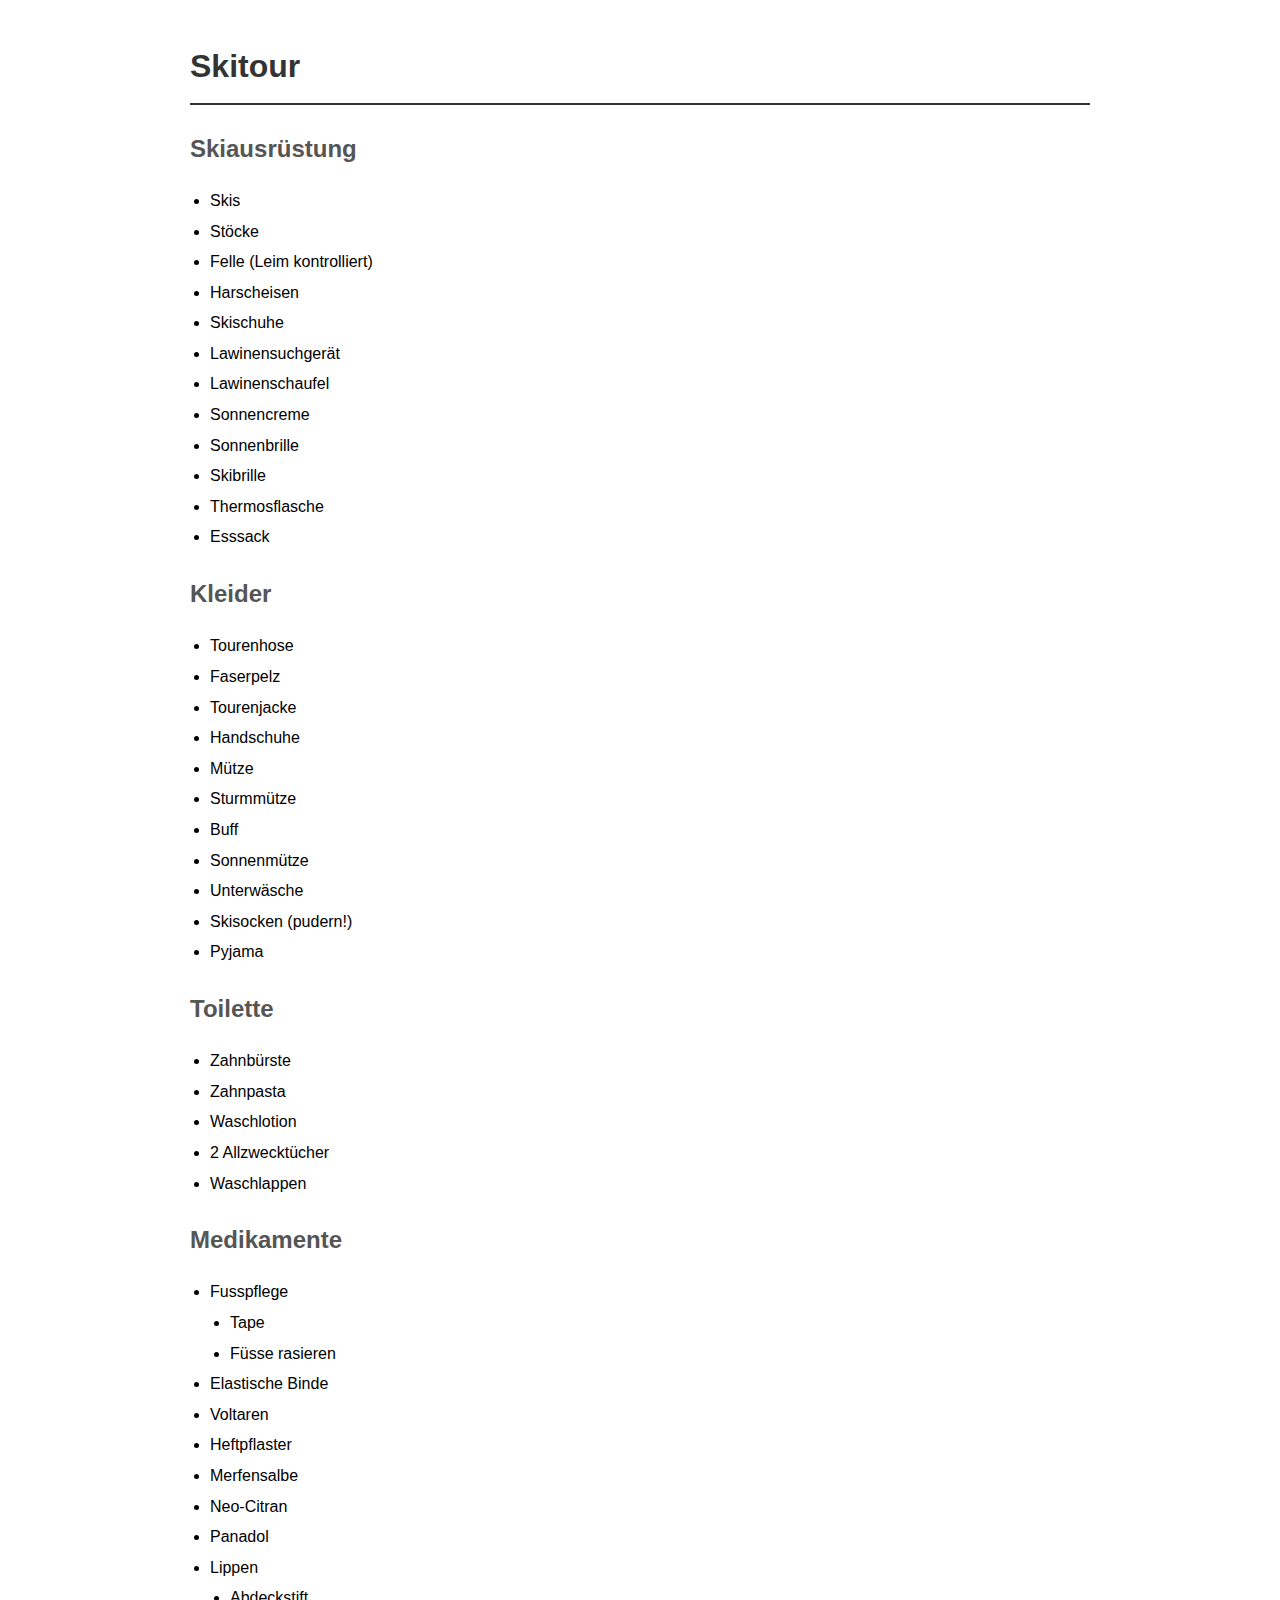
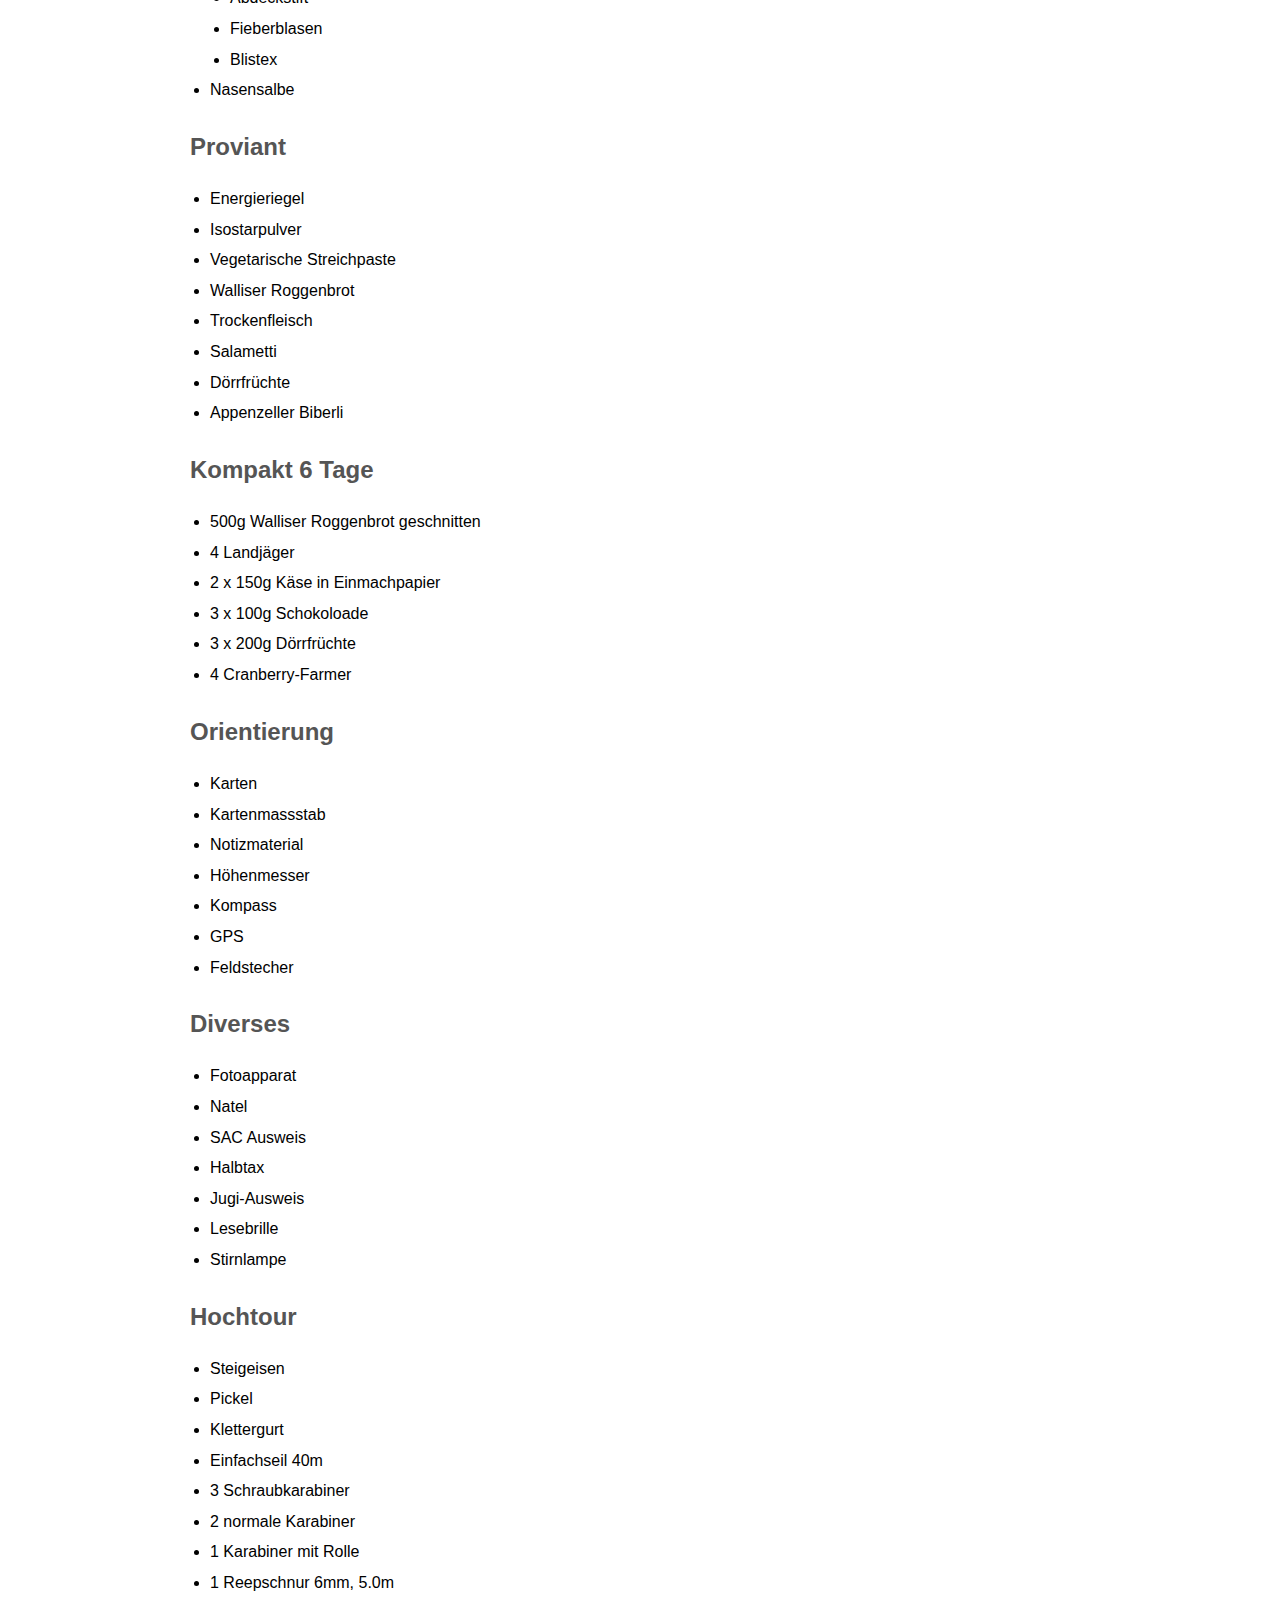
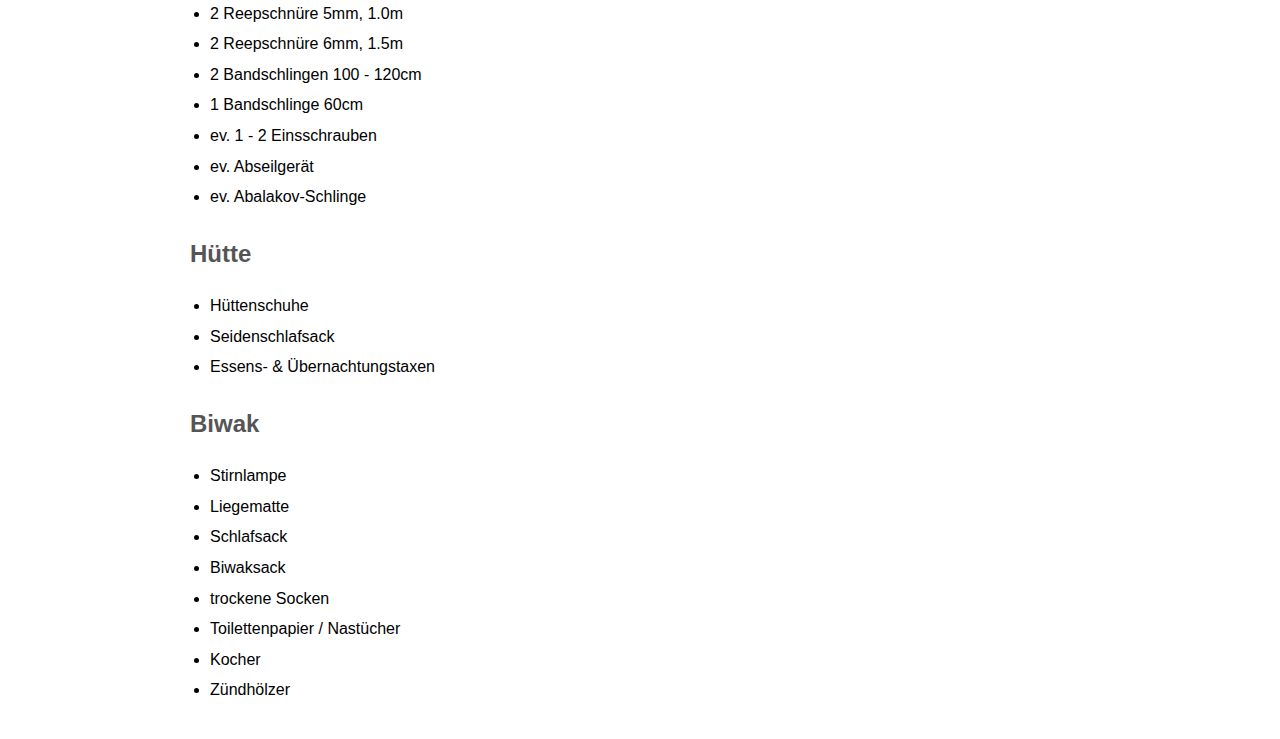
<file: equipment/skitour.html>
<!DOCTYPE html>
<html lang="de">
<head>
    <meta charset="UTF-8">
    <meta name="viewport" content="width=device-width, initial-scale=1.0">
    <title>Skitour</title>
    <link rel="stylesheet" href="styles.css">
</head>
<body>
    <h1>Skitour</h1>
    
    <h2>Skiausrüstung</h2>
    <ul>
        <li>Skis</li>
        <li>Stöcke</li>
        <li>Felle (Leim kontrolliert)</li>
        <li>Harscheisen</li>
        <li>Skischuhe</li>
        <li>Lawinensuchgerät</li>
        <li>Lawinenschaufel</li>
        <li>Sonnencreme</li>
        <li>Sonnenbrille</li>
        <li>Skibrille</li>
        <li>Thermosflasche</li>
        <li>Esssack</li>
    </ul>
    
    <h2>Kleider</h2>
    <ul>
        <li>Tourenhose</li>
        <li>Faserpelz</li>
        <li>Tourenjacke</li>
        <li>Handschuhe</li>
        <li>Mütze</li>
        <li>Sturmmütze</li>
        <li>Buff</li>
        <li>Sonnenmütze</li>
        <li>Unterwäsche</li>
        <li>Skisocken (pudern!)</li>
        <li>Pyjama</li>
    </ul>
    
    <h2>Toilette</h2>
    <ul>
        <li>Zahnbürste</li>
        <li>Zahnpasta</li>
        <li>Waschlotion</li>
        <li>2 Allzwecktücher</li>
        <li>Waschlappen</li>
    </ul>
    
    <h2>Medikamente</h2>
    <ul>
        <li>Fusspflege
            <ul>
                <li>Tape</li>
                <li>Füsse rasieren</li>
            </ul>
        </li>
        <li>Elastische Binde</li>
        <li>Voltaren</li>
        <li>Heftpflaster</li>
        <li>Merfensalbe</li>
        <li>Neo-Citran</li>
        <li>Panadol</li>
        <li>Lippen
            <ul>
                <li>Abdeckstift</li>
                <li>Fieberblasen</li>
                <li>Blistex</li>
            </ul>
        </li>
        <li>Nasensalbe</li>
    </ul>
    
    <h2>Proviant</h2>
    <ul>
        <li>Energieriegel</li>
        <li>Isostarpulver</li>
        <li>Vegetarische Streichpaste</li>
        <li>Walliser Roggenbrot</li>
        <li>Trockenfleisch</li>
        <li>Salametti</li>
        <li>Dörrfrüchte</li>
        <li>Appenzeller Biberli</li>
    </ul>
    
    <h2>Kompakt 6 Tage</h2>
    <ul>
        <li>500g Walliser Roggenbrot geschnitten</li>
        <li>4 Landjäger</li>
        <li>2 x 150g Käse in Einmachpapier</li>
        <li>3 x 100g Schokoloade</li>
        <li>3 x 200g Dörrfrüchte</li>
        <li>4 Cranberry-Farmer</li>
    </ul>
    
    <h2>Orientierung</h2>
    <ul>
        <li>Karten</li>
        <li>Kartenmassstab</li>
        <li>Notizmaterial</li>
        <li>Höhenmesser</li>
        <li>Kompass</li>
        <li>GPS</li>
        <li>Feldstecher</li>
    </ul>
    
    <h2>Diverses</h2>
    <ul>
        <li>Fotoapparat</li>
        <li>Natel</li>
        <li>SAC Ausweis</li>
        <li>Halbtax</li>
        <li>Jugi-Ausweis</li>
        <li>Lesebrille</li>
        <li>Stirnlampe</li>
    </ul>
    
    <h2>Hochtour</h2>
    <ul>
        <li>Steigeisen</li>
        <li>Pickel</li>
        <li>Klettergurt</li>
        <li>Einfachseil 40m</li>
        <li>3 Schraubkarabiner</li>
        <li>2 normale Karabiner</li>
        <li>1 Karabiner mit Rolle</li>
        <li>1 Reepschnur 6mm, 5.0m</li>
        <li>2 Reepschnüre 5mm, 1.0m</li>
        <li>2 Reepschnüre 6mm, 1.5m</li>
        <li>2 Bandschlingen 100 - 120cm</li>
        <li>1 Bandschlinge 60cm</li>
        <li>ev. 1 - 2 Einsschrauben</li>
        <li>ev. Abseilgerät</li>
        <li>ev. Abalakov-Schlinge</li>
    </ul>
    
    <h2>Hütte</h2>
    <ul>
        <li>Hüttenschuhe</li>
        <li>Seidenschlafsack</li>
        <li>Essens- & Übernachtungstaxen</li>
    </ul>
    
    <h2>Biwak</h2>
    <ul>
        <li>Stirnlampe</li>
        <li>Liegematte</li>
        <li>Schlafsack</li>
        <li>Biwaksack</li>
        <li>trockene Socken</li>
        <li>Toilettenpapier / Nastücher</li>
        <li>Kocher</li>
        <li>Zündhölzer</li>
    </ul>
</body>
</html>
</file>
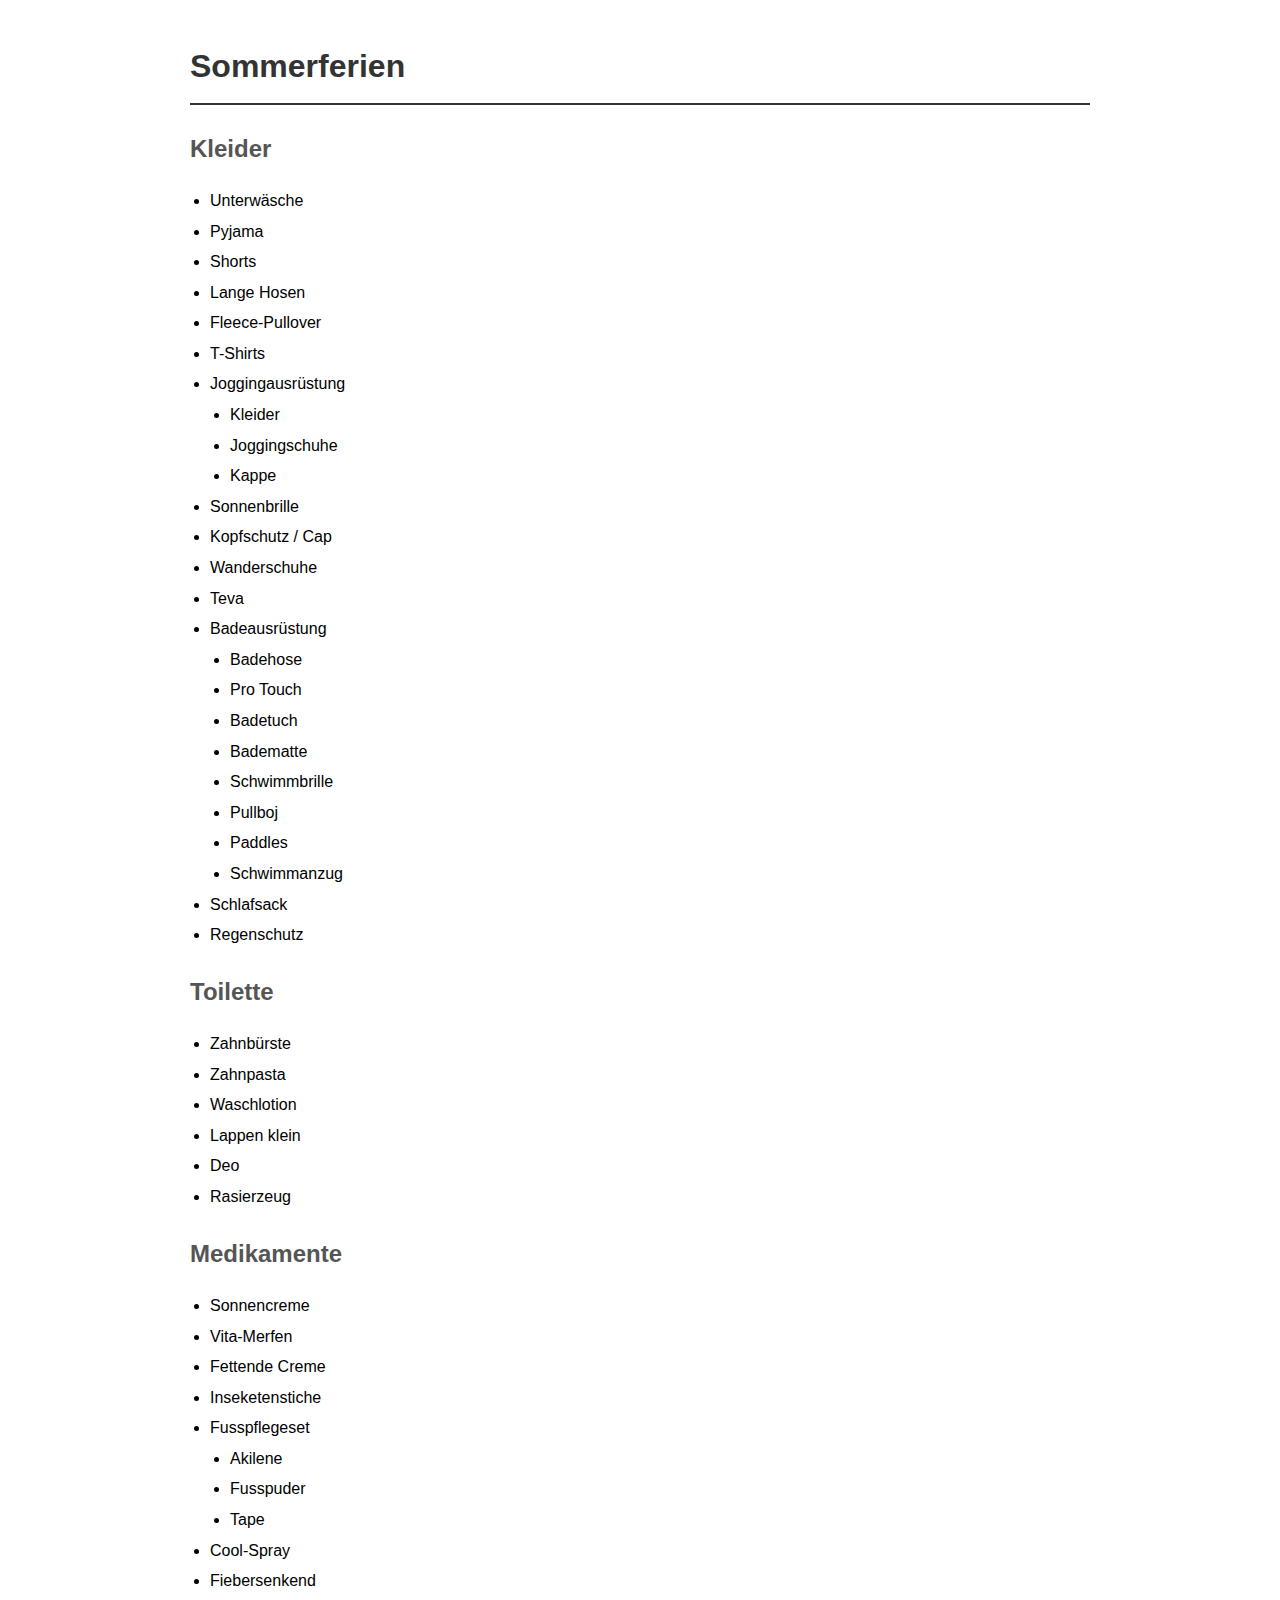
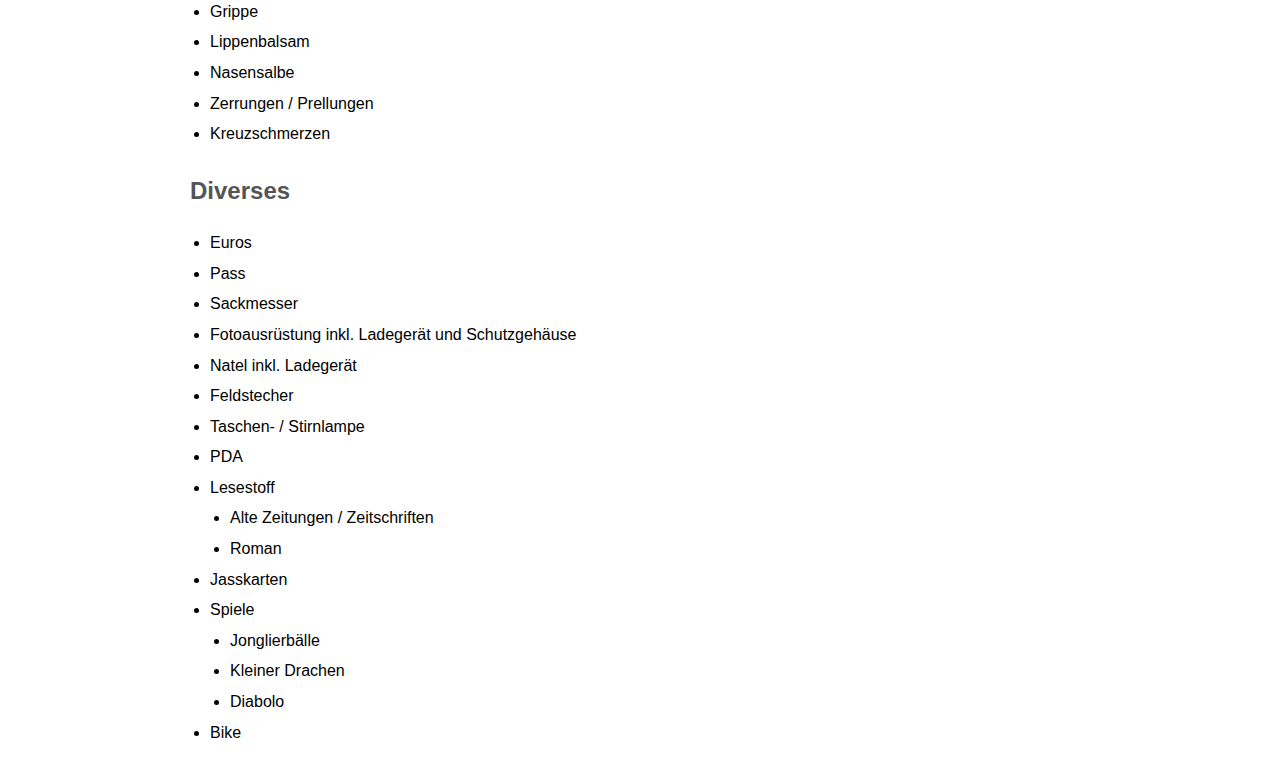
<file: equipment/sommerferien.html>
<!DOCTYPE html>
<html lang="de">
<head>
    <meta charset="UTF-8">
    <meta name="viewport" content="width=device-width, initial-scale=1.0">
    <title>Sommerferien</title>
    <link rel="stylesheet" href="styles.css">
</head>
<body>
    <h1>Sommerferien</h1>
    
    <h2>Kleider</h2>
    <ul>
        <li>Unterwäsche</li>
        <li>Pyjama</li>
        <li>Shorts</li>
        <li>Lange Hosen</li>
        <li>Fleece-Pullover</li>
        <li>T-Shirts</li>
        <li>Joggingausrüstung
            <ul>
                <li>Kleider</li>
                <li>Joggingschuhe</li>
                <li>Kappe</li>
            </ul>
        </li>
        <li>Sonnenbrille</li>
        <li>Kopfschutz / Cap</li>
        <li>Wanderschuhe</li>
        <li>Teva</li>
        <li>Badeausrüstung
            <ul>
                <li>Badehose</li>
                <li>Pro Touch</li>
                <li>Badetuch</li>
                <li>Badematte</li>
                <li>Schwimmbrille</li>
                <li>Pullboj</li>
                <li>Paddles</li>
                <li>Schwimmanzug</li>
            </ul>
        </li>
        <li>Schlafsack</li>
        <li>Regenschutz</li>
    </ul>
    
    <h2>Toilette</h2>
    <ul>
        <li>Zahnbürste</li>
        <li>Zahnpasta</li>
        <li>Waschlotion</li>
        <li>Lappen klein</li>
        <li>Deo</li>
        <li>Rasierzeug</li>
    </ul>
    
    <h2>Medikamente</h2>
    <ul>
        <li>Sonnencreme</li>
        <li>Vita-Merfen</li>
        <li>Fettende Creme</li>
        <li>Inseketenstiche</li>
        <li>Fusspflegeset
            <ul>
                <li>Akilene</li>
                <li>Fusspuder</li>
                <li>Tape</li>
            </ul>
        </li>
        <li>Cool-Spray</li>
        <li>Fiebersenkend</li>
        <li>Grippe</li>
        <li>Lippenbalsam</li>
        <li>Nasensalbe</li>
        <li>Zerrungen / Prellungen</li>
        <li>Kreuzschmerzen</li>
    </ul>
    
    <h2>Diverses</h2>
    <ul>
        <li>Euros</li>
        <li>Pass</li>
        <li>Sackmesser</li>
        <li>Fotoausrüstung inkl. Ladegerät und Schutzgehäuse</li>
        <li>Natel inkl. Ladegerät</li>
        <li>Feldstecher</li>
        <li>Taschen- / Stirnlampe</li>
        <li>PDA</li>
        <li>Lesestoff
            <ul>
                <li>Alte Zeitungen / Zeitschriften</li>
                <li>Roman</li>
            </ul>
        </li>
        <li>Jasskarten</li>
        <li>Spiele
            <ul>
                <li>Jonglierbälle</li>
                <li>Kleiner Drachen</li>
                <li>Diabolo</li>
            </ul>
        </li>
        <li>Bike</li>
    </ul>
</body>
</html>
</file>
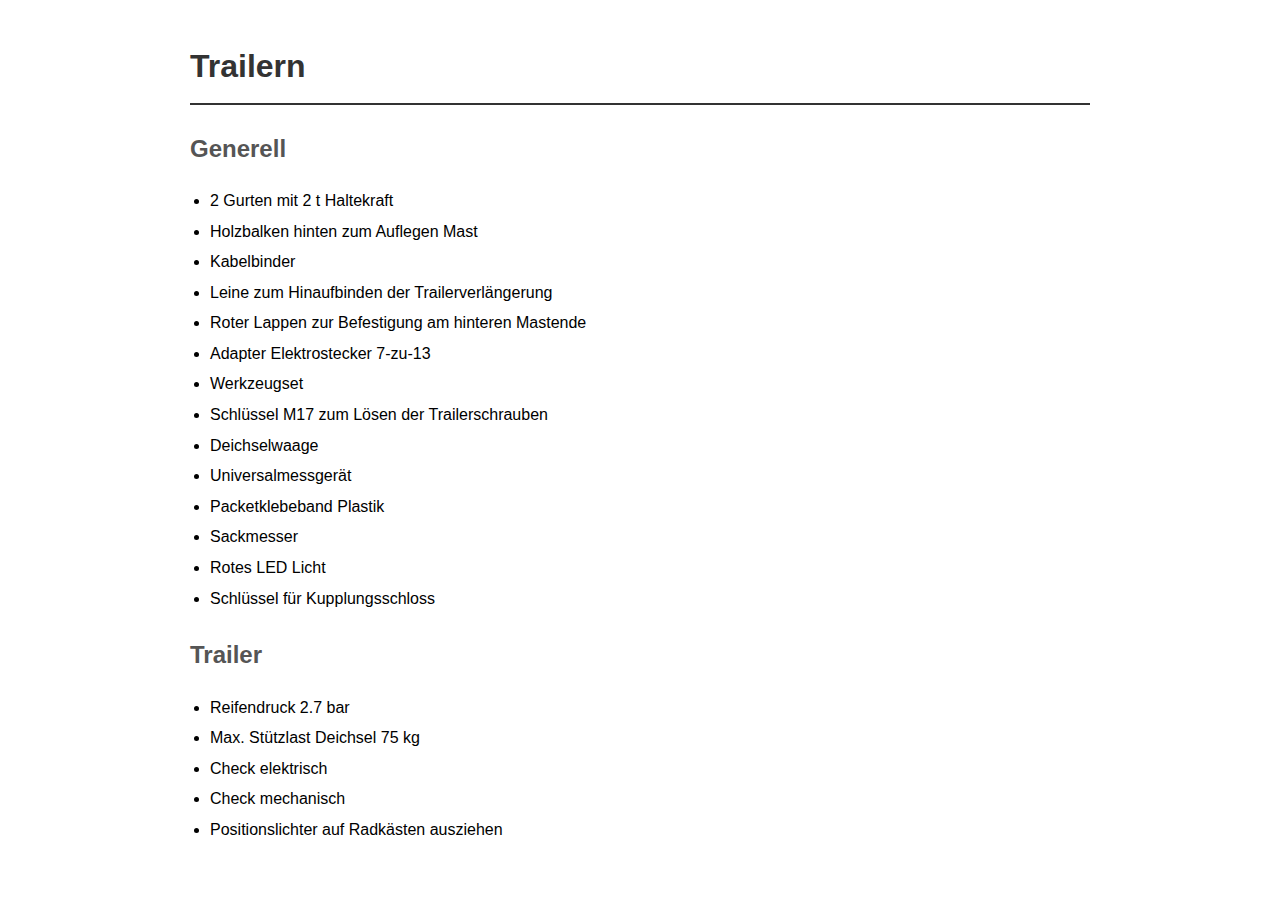
<file: equipment/trailern.html>
<!DOCTYPE html>
<html lang="de">
<head>
    <meta charset="UTF-8">
    <meta name="viewport" content="width=device-width, initial-scale=1.0">
    <title>Trailern</title>
    <link rel="stylesheet" href="styles.css">
</head>
<body>
    <h1>Trailern</h1>
    
    <h2>Generell</h2>
    <ul>
        <li>2 Gurten mit 2 t Haltekraft</li>
        <li>Holzbalken hinten zum Auflegen Mast</li>
        <li>Kabelbinder</li>
        <li>Leine zum Hinaufbinden der Trailerverlängerung</li>
        <li>Roter Lappen zur Befestigung am hinteren Mastende</li>
        <li>Adapter Elektrostecker 7-zu-13</li>
        <li>Werkzeugset</li>
        <li>Schlüssel M17 zum Lösen der Trailerschrauben</li>
        <li>Deichselwaage</li>
        <li>Universalmessgerät</li>
        <li>Packetklebeband Plastik</li>
        <li>Sackmesser</li>
        <li>Rotes LED Licht</li>
        <li>Schlüssel für Kupplungsschloss</li>
    </ul>
    
    <h2>Trailer</h2>
    <ul>
        <li>Reifendruck 2.7 bar</li>
        <li>Max. Stützlast Deichsel 75 kg</li>
        <li>Check elektrisch</li>
        <li>Check mechanisch</li>
        <li>Positionslichter auf Radkästen ausziehen</li>
    </ul>
</body>
</html>
</file>
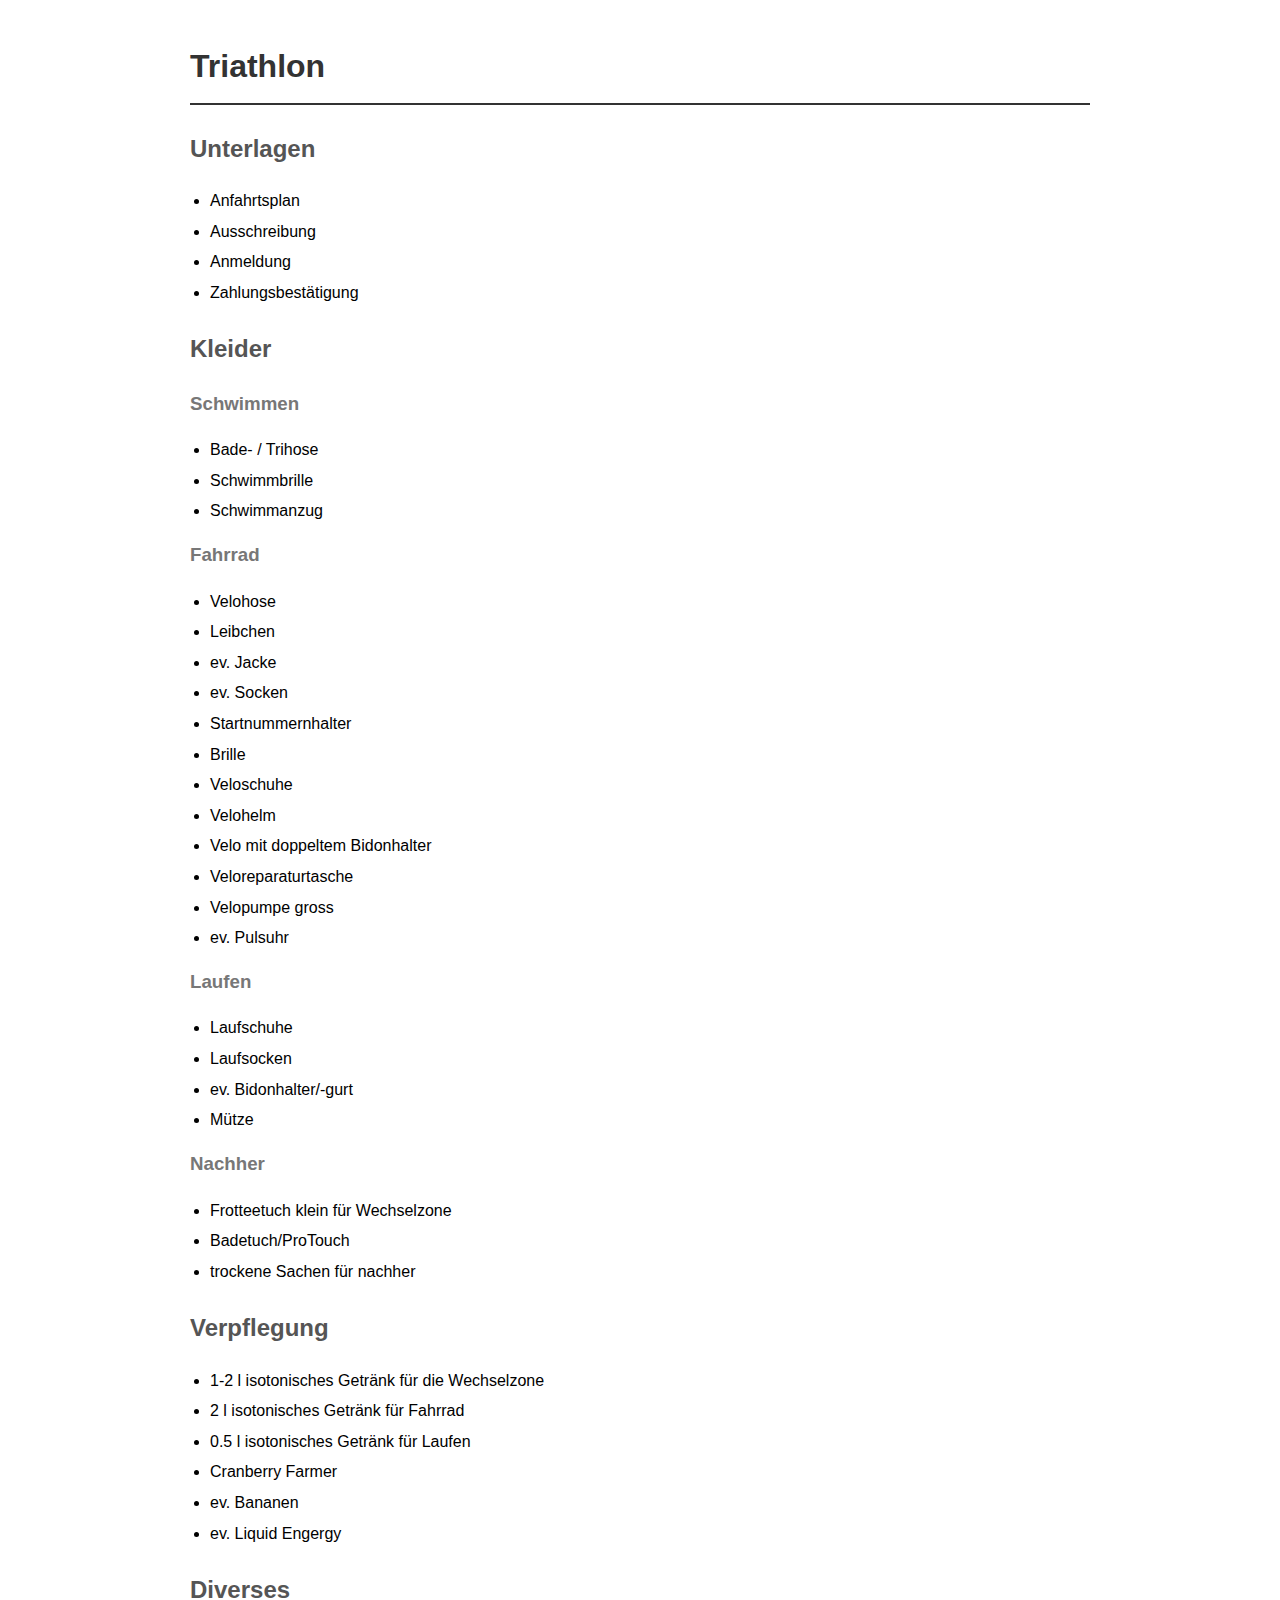
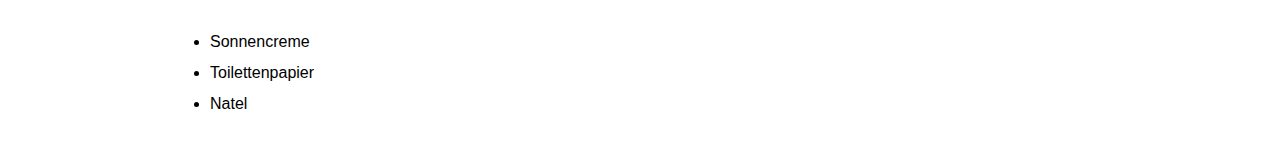
<file: equipment/triathlon.html>
<!DOCTYPE html>
<html lang="de">
<head>
    <meta charset="UTF-8">
    <meta name="viewport" content="width=device-width, initial-scale=1.0">
    <title>Triathlon</title>
    <link rel="stylesheet" href="styles.css">
</head>
<body>
    <h1>Triathlon</h1>
    
    <h2>Unterlagen</h2>
    <ul>
        <li>Anfahrtsplan</li>
        <li>Ausschreibung</li>
        <li>Anmeldung</li>
        <li>Zahlungsbestätigung</li>
    </ul>
    
    <h2>Kleider</h2>
    
    <h3>Schwimmen</h3>
    <ul>
        <li>Bade- / Trihose</li>
        <li>Schwimmbrille</li>
        <li>Schwimmanzug</li>
    </ul>
    
    <h3>Fahrrad</h3>
    <ul>
        <li>Velohose</li>
        <li>Leibchen</li>
        <li>ev. Jacke</li>
        <li>ev. Socken</li>
        <li>Startnummernhalter</li>
        <li>Brille</li>
        <li>Veloschuhe</li>
        <li>Velohelm</li>
        <li>Velo mit doppeltem Bidonhalter</li>
        <li>Veloreparaturtasche</li>
        <li>Velopumpe gross</li>
        <li>ev. Pulsuhr</li>
    </ul>
    
    <h3>Laufen</h3>
    <ul>
        <li>Laufschuhe</li>
        <li>Laufsocken</li>
        <li>ev. Bidonhalter/-gurt</li>
        <li>Mütze</li>
    </ul>
    
    <h3>Nachher</h3>
    <ul>
        <li>Frotteetuch klein für Wechselzone</li>
        <li>Badetuch/ProTouch</li>
        <li>trockene Sachen für nachher</li>
    </ul>
    
    <h2>Verpflegung</h2>
    <ul>
        <li>1-2 l isotonisches Getränk für die Wechselzone</li>
        <li>2 l isotonisches Getränk für Fahrrad</li>
        <li>0.5 l isotonisches Getränk für Laufen</li>
        <li>Cranberry Farmer</li>
        <li>ev. Bananen</li>
        <li>ev. Liquid Engergy</li>
    </ul>
    
    <h2>Diverses</h2>
    <ul>
        <li>Sonnencreme</li>
        <li>Toilettenpapier</li>
        <li>Natel</li>
    </ul>
</body>
</html>
</file>
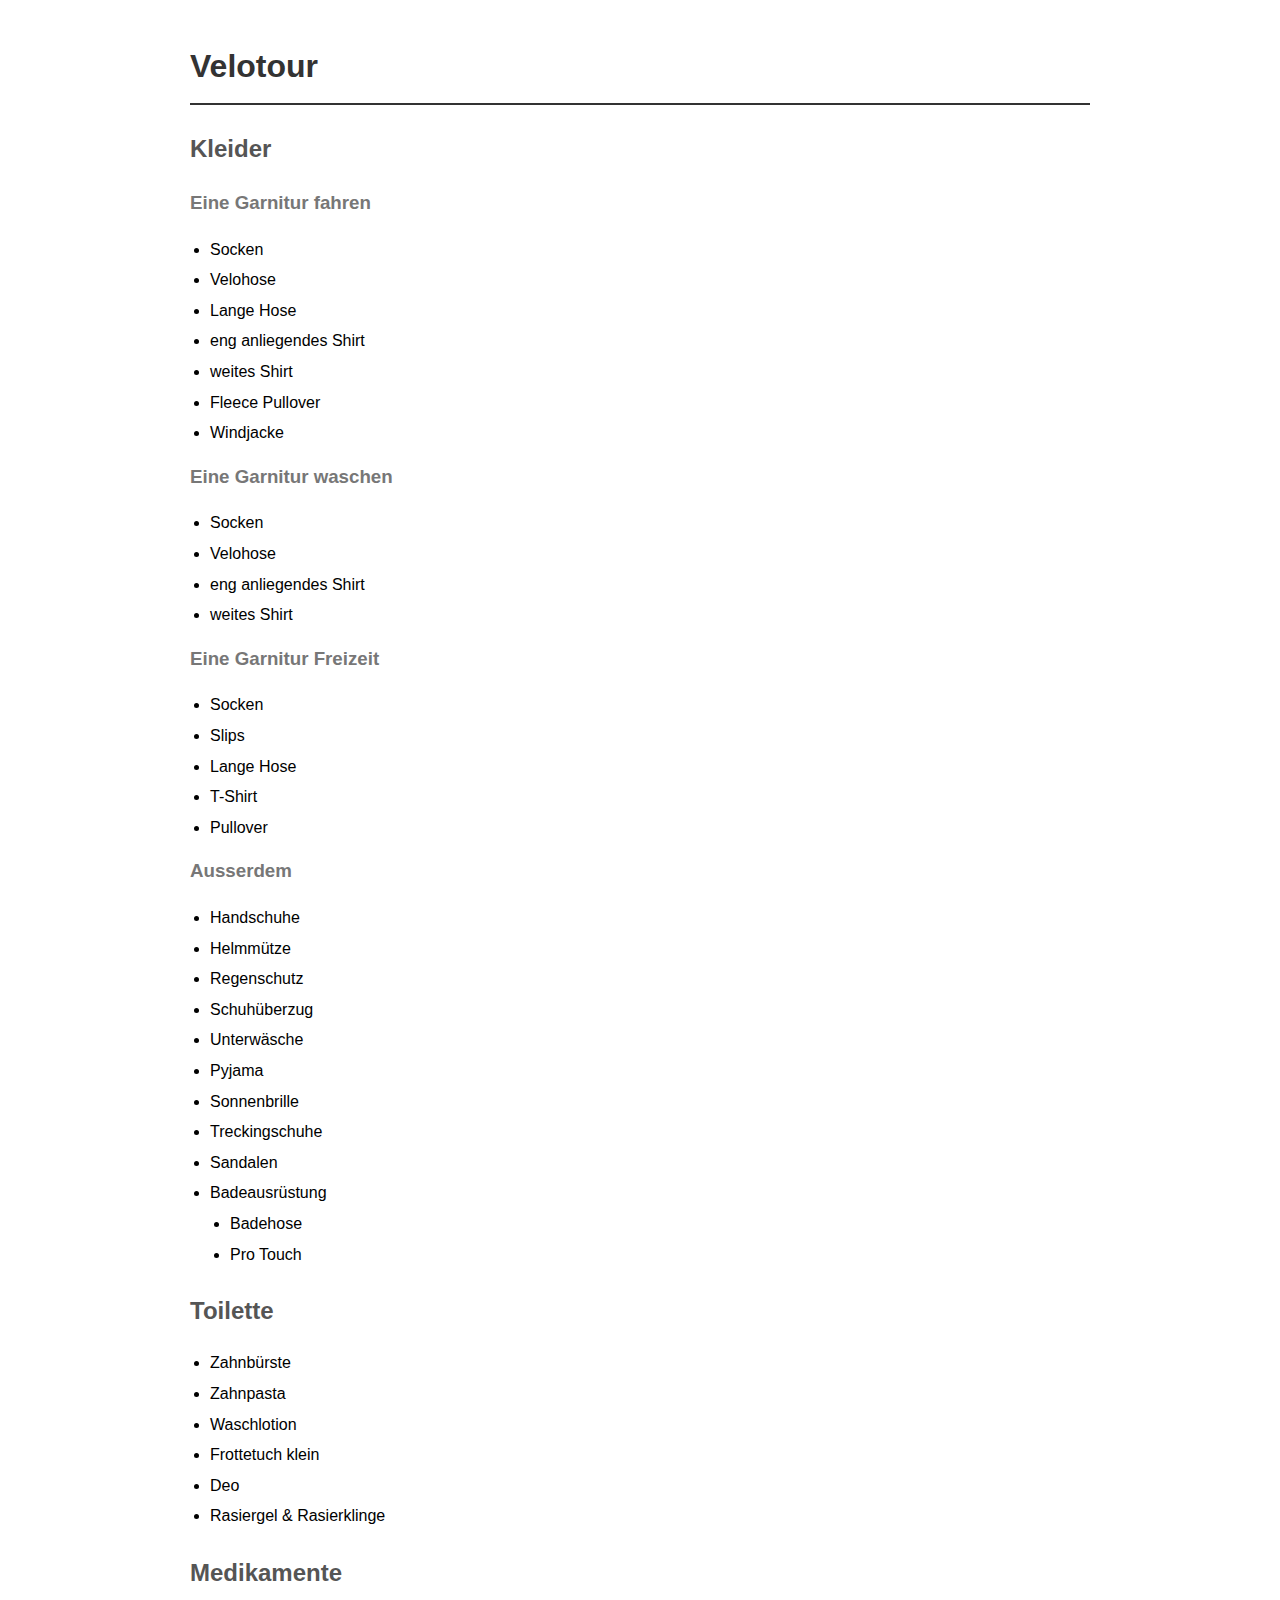
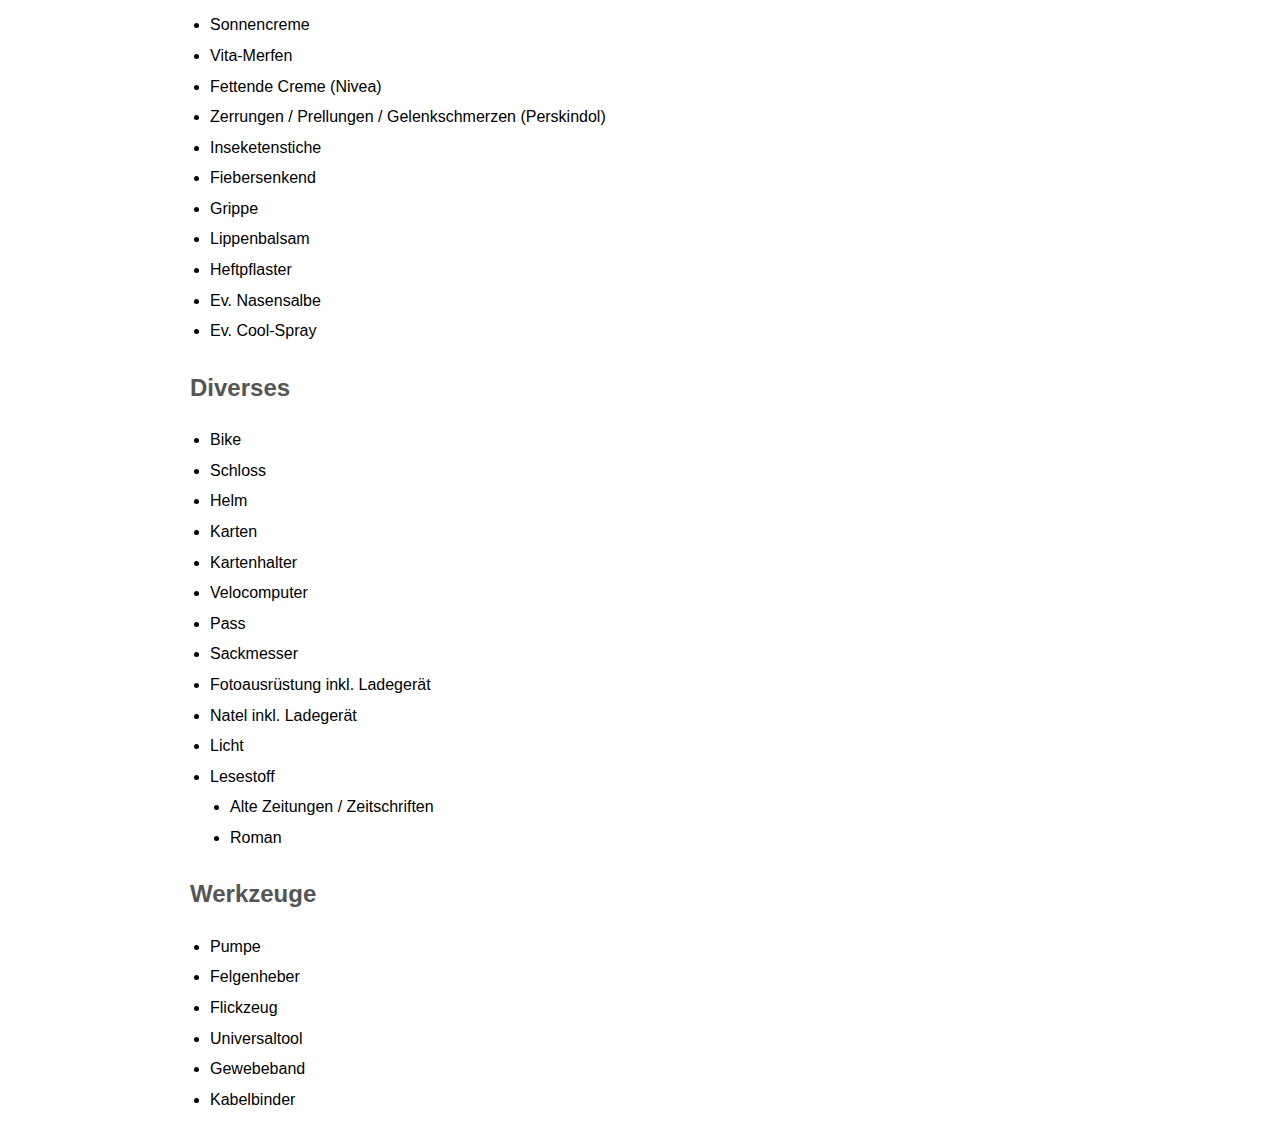
<file: equipment/velotour.html>
<!DOCTYPE html>
<html lang="de">
<head>
    <meta charset="UTF-8">
    <meta name="viewport" content="width=device-width, initial-scale=1.0">
    <title>Velotour</title>
    <link rel="stylesheet" href="styles.css">
</head>
<body>
    <h1>Velotour</h1>
    
    <h2>Kleider</h2>
    
    <h3>Eine Garnitur fahren</h3>
    <ul>
        <li>Socken</li>
        <li>Velohose</li>
        <li>Lange Hose</li>
        <li>eng anliegendes Shirt</li>
        <li>weites Shirt</li>
        <li>Fleece Pullover</li>
        <li>Windjacke</li>
    </ul>
    
    <h3>Eine Garnitur waschen</h3>
    <ul>
        <li>Socken</li>
        <li>Velohose</li>
        <li>eng anliegendes Shirt</li>
        <li>weites Shirt</li>
    </ul>
    
    <h3>Eine Garnitur Freizeit</h3>
    <ul>
        <li>Socken</li>
        <li>Slips</li>
        <li>Lange Hose</li>
        <li>T-Shirt</li>
        <li>Pullover</li>
    </ul>
    
    <h3>Ausserdem</h3>
    <ul>
        <li>Handschuhe</li>
        <li>Helmmütze</li>
        <li>Regenschutz</li>
        <li>Schuhüberzug</li>
        <li>Unterwäsche</li>
        <li>Pyjama</li>
        <li>Sonnenbrille</li>
        <li>Treckingschuhe</li>
        <li>Sandalen</li>
        <li>Badeausrüstung
            <ul>
                <li>Badehose</li>
                <li>Pro Touch</li>
            </ul>
        </li>
    </ul>
    
    <h2>Toilette</h2>
    <ul>
        <li>Zahnbürste</li>
        <li>Zahnpasta</li>
        <li>Waschlotion</li>
        <li>Frottetuch klein</li>
        <li>Deo</li>
        <li>Rasiergel & Rasierklinge</li>
    </ul>
    
    <h2>Medikamente</h2>
    <ul>
        <li>Sonnencreme</li>
        <li>Vita-Merfen</li>
        <li>Fettende Creme (Nivea)</li>
        <li>Zerrungen / Prellungen / Gelenkschmerzen (Perskindol)</li>
        <li>Inseketenstiche</li>
        <li>Fiebersenkend</li>
        <li>Grippe</li>
        <li>Lippenbalsam</li>
        <li>Heftpflaster</li>
        <li>Ev. Nasensalbe</li>
        <li>Ev. Cool-Spray</li>
    </ul>
    
    <h2>Diverses</h2>
    <ul>
        <li>Bike</li>
        <li>Schloss</li>
        <li>Helm</li>
        <li>Karten</li>
        <li>Kartenhalter</li>
        <li>Velocomputer</li>
        <li>Pass</li>
        <li>Sackmesser</li>
        <li>Fotoausrüstung inkl. Ladegerät</li>
        <li>Natel inkl. Ladegerät</li>
        <li>Licht</li>
        <li>Lesestoff
            <ul>
                <li>Alte Zeitungen / Zeitschriften</li>
                <li>Roman</li>
            </ul>
        </li>
    </ul>
    
    <h2>Werkzeuge</h2>
    <ul>
        <li>Pumpe</li>
        <li>Felgenheber</li>
        <li>Flickzeug</li>
        <li>Universaltool</li>
        <li>Gewebeband</li>
        <li>Kabelbinder</li>
    </ul>
</body>
</html>
</file>
<file: equipment/styles.css>
body {
    font-family: Arial, sans-serif;
    max-width: 900px;
    margin: 0 auto;
    padding: 20px;
    line-height: 1.6;
}

h1 {
    color: #333;
    border-bottom: 2px solid #333;
    padding-bottom: 10px;
}

h2 {
    color: #555;
    margin-top: 25px;
}

h3 {
    color: #777;
    margin-top: 15px;
}

ul {
    list-style-type: disc;
    padding-left: 20px;
}

li {
    margin: 5px 0;
}
</file>
